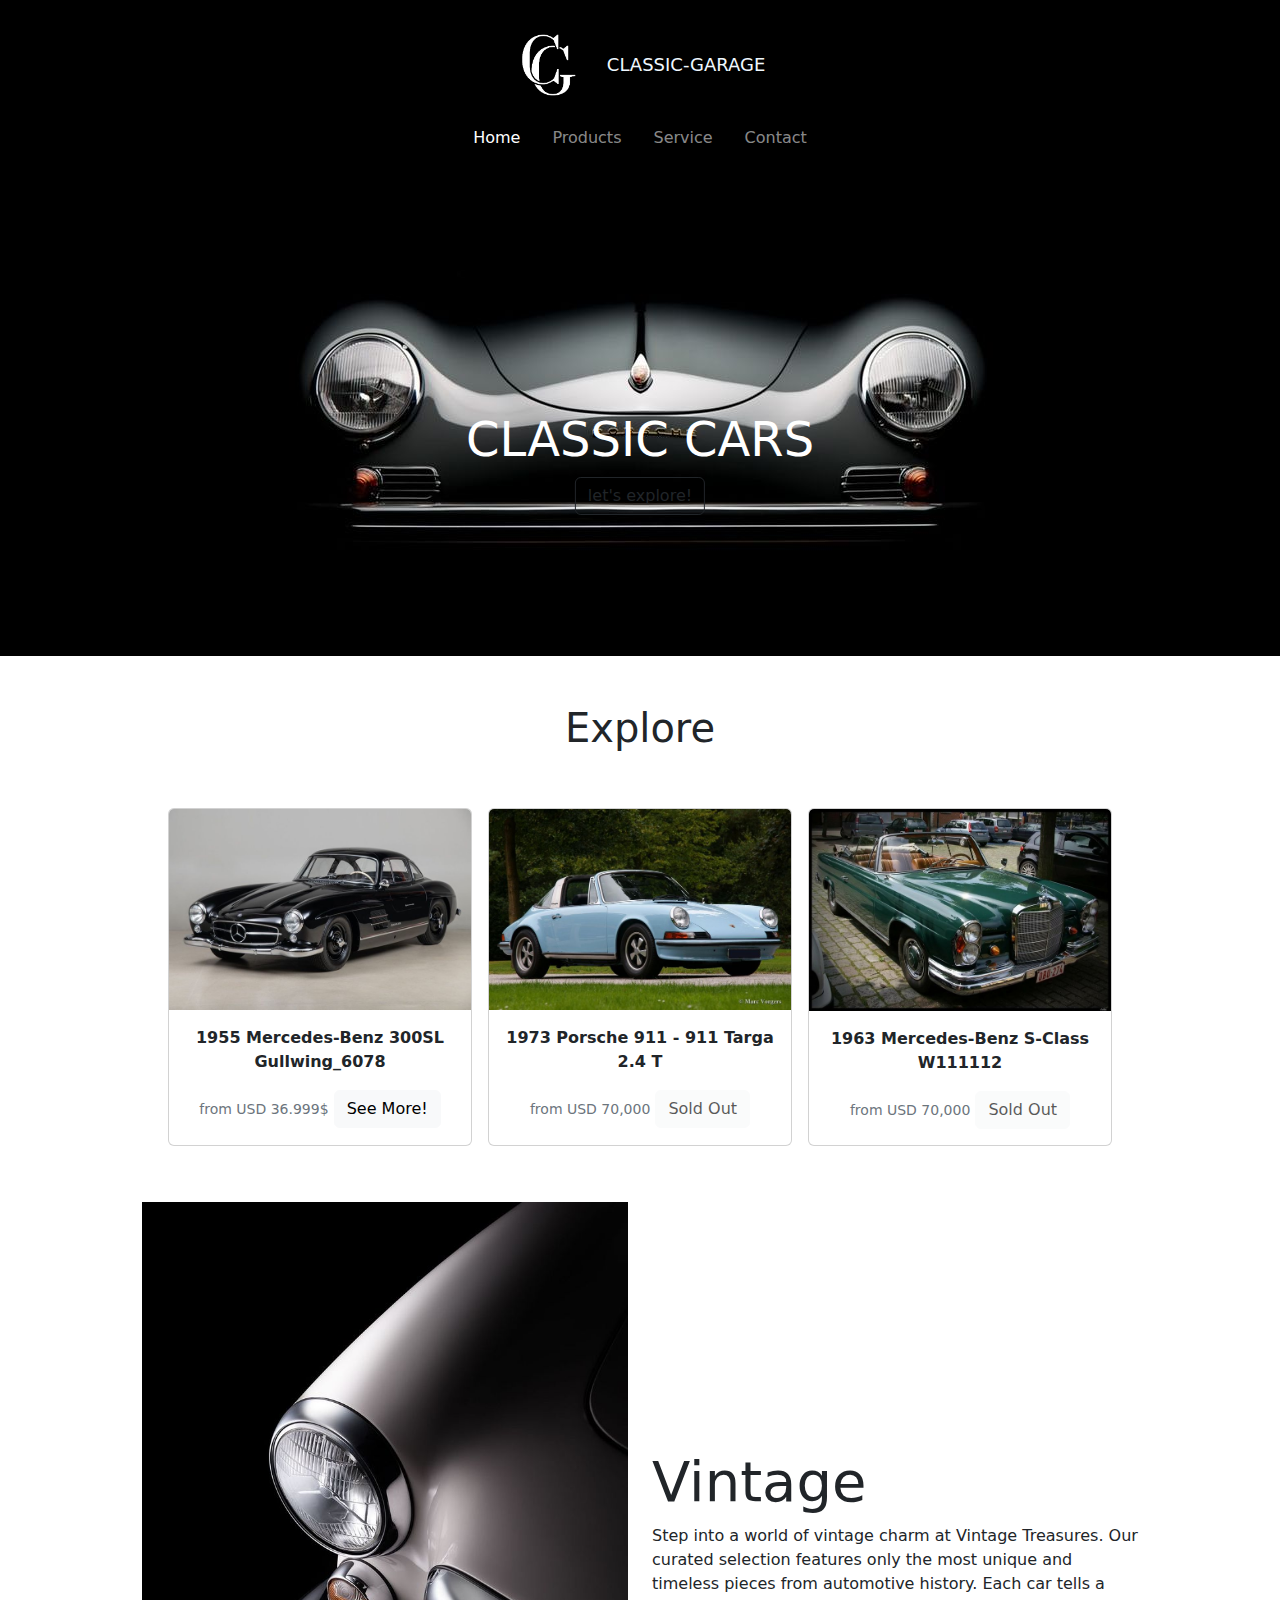
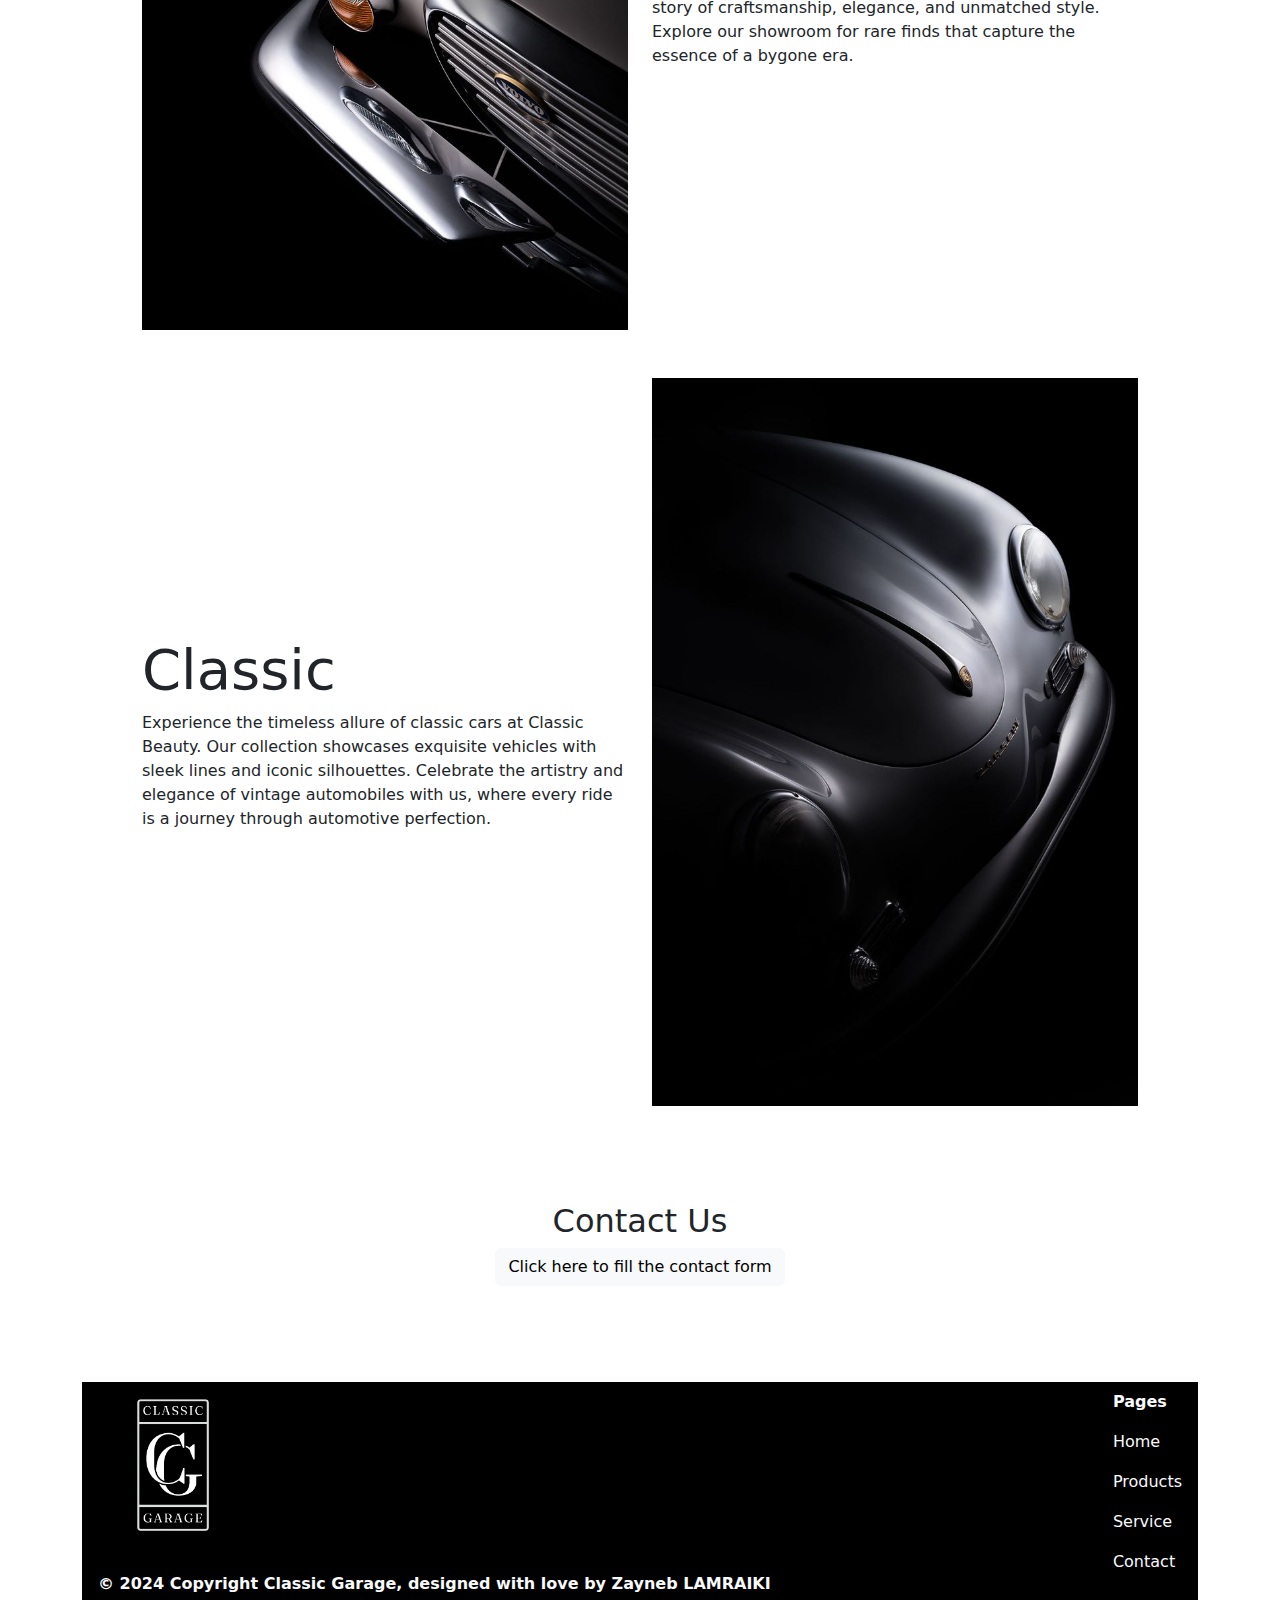
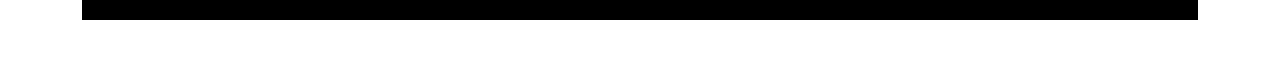
<file: index.html>
<!DOCTYPE html>
<html lang="en">
<head>
<meta charset="UTF-8">
    <meta name="viewport" content="width=device-width, initial-scale=1.0">
    <link href="https://cdn.jsdelivr.net/npm/bootstrap@5.3.3/dist/css/bootstrap.min.css" rel="stylesheet" integrity="sha384-QWTKZyjpPEjISv5WaRU9OFeRpok6YctnYmDr5pNlyT2bRjXh0JMhjY6hW+ALEwIH" crossorigin="anonymous">
    <link rel="stylesheet" href="ana.css">
    <link rel="shortcut icon" href="GarageClassic (2).png" type="image/x-icon">
    <title>Home</title>
</head>
<body >
    
<!--navbar-->
<div>
 <nav class="navbar navbar-expand-lg navbar-dark " style="padding-top: 30px; padding-bottom: 1px; background-color: black;" id="navbar">
    <div class="container">
        <!-- Logo & Name -->
        <div class="row justify-content-center align-items-center" style="margin-left: auto; margin-right: auto; width: 50%;">
            <div class="col-lg-12 text-center mb-3 mb-lg-0">
                <a class="navbar-brand" href="index.html">
                    <img src="GarageClassic (2).png" height="70" width="auto" alt="Classic Garage Logo">
                </a>
                <span class="ms-1" style="color: aliceblue; font-size :large;">CLASSIC-GARAGE</span>
            </div>
        </div>
    </div>
 </nav>

 <nav class="navbar navbar-expand-lg navbar-dark " style="padding-top: 1px; background-color: black" id="navbar" >
    <div class="container">
         <!--links-->
        <div class="d-block w-100" >
                <ul class="navbar-nav d-flex justify-content-center align-items-center pt-3 " style="margin-left: auto; margin-right: auto; width: 50%;">
                    <li class="nav-item mx-2">
                        <a class="nav-link active " href="index.html">Home</a>
                    </li>
                    <li class="nav-item mx-2">
                        <a class="nav-link " href="products.html">Products</a>
                    </li>
                    <li class="nav-item mx-2">
                        <a class="nav-link" href="service.html">Service</a>
                    </li>
                    <li class="nav-item mx-2">
                        <a class="nav-link " href="contact.html">Contact</a>
                    </li>
                </ul>
        </div> 
    </div>
 </nav>

</div>



<!--header-->
<header class="position-relative text-center text-white mb-5" style="background-color: black;">
        <img src="N1.png" class="w-80" alt="no pic">
        <div class="position-absolute top-50 start-50 translate-middle-x w-60 px-3">
            <h1 class="display-5">CLASSIC CARS</h1>
            <a href="products.html" class="btn btn-outline-dark">let's explore!</a>
        </div>
    </header>
<div class="container position-relative text-center">
   

<!--cards-->
<div class="contaner-cards">
 <h2 class="display-6 text-center my-5">Explore</h2>
    <div class="d-flex justify-content-center flex-wrap" id="explore">

        <div class="card m-2" style="width: 19rem;"> <!-- SINGLE CRD -->
            <a href="products.html">
                <img class="card-img-top" src="1955 Mercedes-Benz 300SL Gullwing_6078.png" alt="no pic">
            </a>
            <div class="card-body">
                <p class="card-text fw-bold">1955 Mercedes-Benz 300SL Gullwing_6078</p>
                <small class="text-secondary">from USD 36.999$</small>
                <a href="products.html" class="btn btn-light">See More!</a>
            </div>
        </div>

        <div class="card m-2" style="width: 19rem;"> <!-- SINGLE CRD -->
        <a href="products.html">
            <img class="card-img-top" src="1973 Porsche 911 - 911 Targa 2.4 T.png" alt="1973 Porsche 911 - 911 Targa 2.4 T">
        </a>
        <div class="card-body">
            <p class="card-text fw-bold">1973 Porsche 911 - 911 Targa 2.4 T</p>
            <small class="text-secondary">from USD 70,000</small>
                <a href="&" class="btn btn-light disabled ">Sold Out</a>
            </div>
        </div>

        <div class="card m-2" style="width: 19rem;"> <!-- SINGLE CRD -->
        <a href="products.html">
            <img class="card-img-top" src="1963 Mercedes-Benz S-Class W111112.png" alt="1963 Mercedes-Benz S-Class W111112">
        </a>
        <div class="card-body">
            <p class="card-text fw-bold">1963 Mercedes-Benz S-Class W111112</p>
            <small class="text-secondary">from USD 70,000</small>
                <a href="&" class="btn btn-light disabled ">Sold Out</a>
            </div>
        </div>

    </div>
</div>

<!--text img-->
<div class="container-text-img">
    <div class="row text-start align-items-center my-5  mx-5">
        <div class="col-12 col-md-6">
            <img src="index1.png" class="d-block img-fluid mx-auto" style="width: 490px;" alt="Vintage">
        </div>
        <div class="col-12 col-md-6">
            <h2 class="display-4" style="font: 30px;">Vintage</h2>
            <p>Step into a world of vintage charm at Vintage Treasures. Our curated selection features only the most unique and timeless pieces from automotive history. Each car tells a story of craftsmanship, elegance, and unmatched style. Explore our showroom for rare finds that capture the essence of a bygone era.</p>
        </div>
    </div>

    <div class="row text-start align-items-center my-5 mx-5">
        <div class="col-12 col-md-6">
            <h2 class="display-4" style="font:30px;">Classic</h2>
            <p>Experience the timeless allure of classic cars at Classic Beauty. Our collection showcases exquisite vehicles with sleek lines and iconic silhouettes. Celebrate the artistry and elegance of vintage automobiles with us, where every ride is a journey through automotive perfection.</p>
        </div>
        <div class="col-12 col-md-6">
            <img src="index2.png" class="d-block img-fluid mx-auto" style="width: 490px;" alt="Classic">
        </div>
    </div>
</div>


<!--contact button-->
<section class="my-5 text-center py-5" id="contactButton" style="margin-left: auto; margin-right: auto; width: 50%;">
    <h2>Contact Us</h2>
    <a href="contact.html" class="btn btn-light">Click here to fill the contact form</a>
</section>






<!--footer-->
<footer class="footer" style="background-color: black; margin: 0 ;padding : 0">
    <div class="d-flex justify-content-between my-5 text-start flex-wrap">
        <ul class="nav flex-column">
            <li class="nav-item">
                <a href="index.html" class="nav-link text-muted">
                    <img src="GarageClassic.png" height="150" alt="Classic Garage Logo">
                </a>
            </li>
            <li class="fw-bold nav-item">
                <p class="nav-link text-light mt-3">
                © 2024 Copyright Classic Garage, designed with love by Zayneb LAMRAIKI 
                
                </p>
            </li>
        </ul>
        <ul class="nav flex-column">
            <li class="fw-bold nav-item">
               <a href="#" class="nav-link text-light">Pages</a>
            </li>
            <li class="nav-item">
               <a href="index.html" class="nav-link text-light">Home</a>
            </li>
            <li class="nav-item">
               <a href="products.html" class="nav-link text-light">Products</a>
            </li>
            <li class="nav-item">
               <a href="service.html" class="nav-link text-light">Service</a>
            </li>
            <li class="nav-item">
               <a href="contact.html" class="nav-link text-light">Contact</a>
            </li>
        </ul>
    </div>
</footer>

<script src="https://cdn.jsdelivr.net/npm/@popperjs/core@2.9.3/dist/umd/popper.min.js"></script>
<script src="https://stackpath.bootstrapcdn.com/bootstrap/5.3.3/js/bootstrap.min.js" integrity="sha384-vlvcdd2V5Ctza7uFKFj3BjEE7t9wiSfSH7xCjL0eGZthtVm3REwM0dmW0d2umclP" crossorigin="anonymous"></script>



<?html
?>

</body>
</html>
</file>
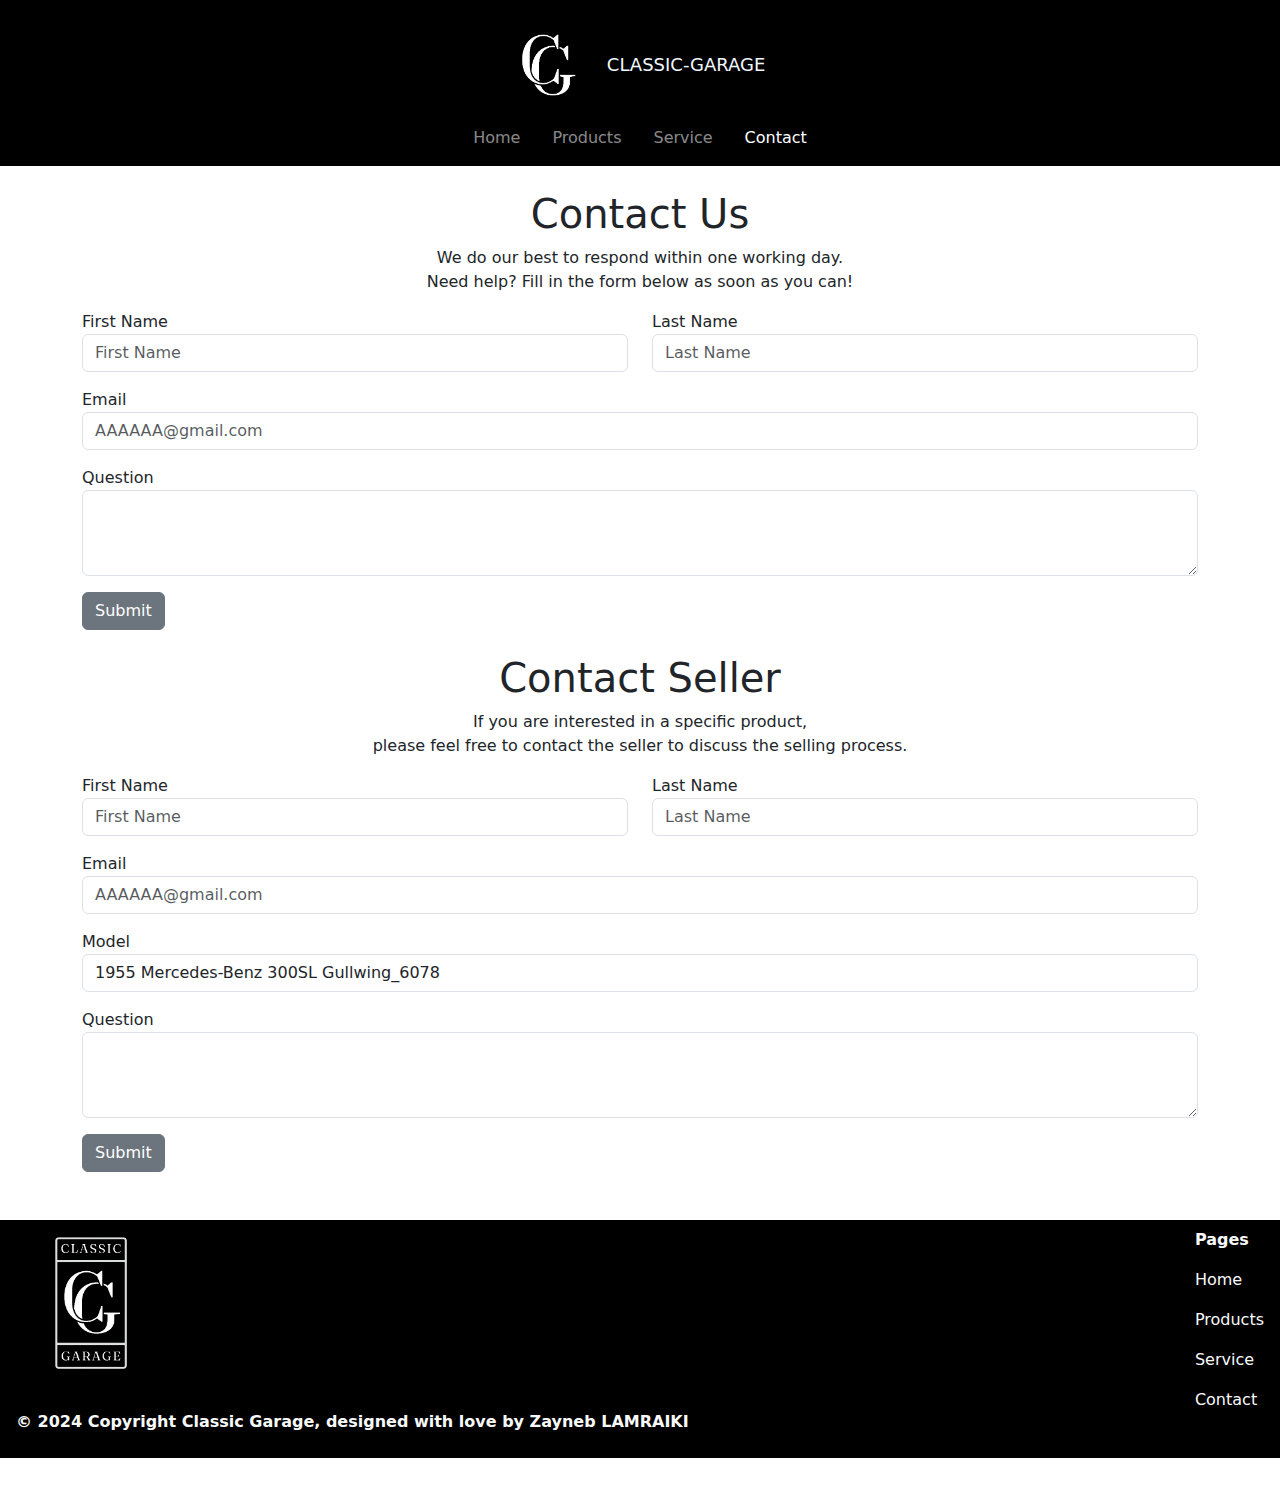
<file: contact.html>
<!DOCTYPE html>
<html lang="en">
<head>
    <meta charset="UTF-8">
    <meta name="viewport" content="width=device-width, initial-scale=1.0">
    <link href="https://cdn.jsdelivr.net/npm/bootstrap@5.3.3/dist/css/bootstrap.min.css" rel="stylesheet" integrity="sha384-QWTKZyjpPEjISv5WaRU9OFeRpok6YctnYmDr5pNlyT2bRjXh0JMhjY6hW+ALEwIH" crossorigin="anonymous">
    <link rel="stylesheet" href="ana.css">
    <title>About us</title>
</head>
<body>

<!--navbar-->
<div>
 <nav class="navbar navbar-expand-lg navbar-dark " style="padding-top: 30px; padding-bottom: 1px; background-color: black;" id="navbar">
    <div class="container">
        <!-- Logo & Name -->
        <div class="row justify-content-center align-items-center" style="margin-left: auto; margin-right: auto; width: 50%;">
            <div class="col-lg-12 text-center mb-3 mb-lg-0">
                <a class="navbar-brand" href="index.html">
                    <img src="GarageClassic (2).png" height="70" width="auto" alt="Classic Garage Logo">
                </a>
                <span class="ms-1" style="color: aliceblue; font-size :large;">CLASSIC-GARAGE</span>
            </div>
        </div>
    </div>
 </nav>

 <nav class="navbar navbar-expand-lg navbar-dark " style="padding-top: 1px; background-color: black" id="navbar" >
    <div class="container">
         <!--links-->
        <div class="d-block w-100" >
                <ul class="navbar-nav d-flex justify-content-center align-items-center pt-3 " style="margin-left: auto; margin-right: auto; width: 50%;">
                    <li class="nav-item mx-2">
                        <a class="nav-link " href="index.html">Home</a>
                    </li>
                    <li class="nav-item mx-2">
                        <a class="nav-link" href="products.html">Products</a>
                    </li>
                    <li class="nav-item mx-2">
                        <a class="nav-link" href="service.html">Service</a>
                    </li>
                    <li class="nav-item mx-2">
                        <a class="nav-link active" href="contact.html">Contact</a>
                    </li>
                </ul>
        </div> 
    </div>
 </nav>

</div>

<!-- First Form -->
<div class="container position-relative text-center mt-4">
    <h1>Contact Us</h1>
    <p>We do our best to respond within one working day.<br> Need help? Fill in the form below as soon as you can!</p>
</div>

<!-- Contact Us Form -->
<div class="container">
    <form id="contactUsForm">
        <div class="form-group">
            <div class="row">
                <div class="col">
                    <label for="contactFirstName">First Name</label>
                    <input type="text" class="form-control" placeholder="First Name" id="contactFirstName" name="contactFirstName" required>
                </div> 
                <div class="col">
                    <label for="contactLastName">Last Name</label>
                    <input type="text" class="form-control" placeholder="Last Name" id="contactLastName" name="contactLastName" required>
                </div>
            </div>
            <div class="form-group mt-3">
                <label for="contactEmail">Email</label>
                <input type="email" class="form-control" placeholder="AAAAAA@gmail.com" id="contactEmail" name="contactEmail" required>
            </div>
            <div class="form-group mt-3">
                <label for="contactMessage">Question</label>
                <textarea class="form-control" id="contactMessage" name="contactMessage" rows="3"></textarea>
            </div>
            <div class="form-group mt-3">
                <input class="btn btn-secondary" type="submit" value="Submit">
            </div>
        </div>
    </form>
    <div id="contactResponseMessage" class="mt-4 text-center"></div>
</div>

<!-- Second Form -->
<div class="container position-relative text-center mt-4">
    <h1>Contact Seller</h1>
    <p>If you are interested in a specific product,<br> please feel free to contact the seller to discuss the selling process.<br></p>
</div>

<!-- Contact Seller Form -->
<div class="container">
    <form id="contactSellerForm">
        <div class="form-group">
            <div class="row">
                <div class="col">
                    <label for="sellerFirstName">First Name</label>
                    <input type="text" class="form-control" placeholder="First Name" id="sellerFirstName" name="sellerFirstName" required>
                </div>
                <div class="col">
                    <label for="sellerLastName">Last Name</label>
                    <input type="text" class="form-control" placeholder="Last Name" id="sellerLastName" name="sellerLastName" required>
                </div>
            </div>
            <div class="form-group mt-3">
                <label for="sellerEmail">Email</label>
                <input type="email" class="form-control" placeholder="AAAAAA@gmail.com" id="sellerEmail" name="sellerEmail" required>
            </div>
            <div class="form-group mt-3">
                <label for="sellerModel">Model</label>
                <select class="form-control" id="sellerModel" name="sellerModel">
                    <option selected>1955 Mercedes-Benz 300SL Gullwing_6078</option>
                    <option>1988 Rolls-Royce Corniche II - II</option>
                    <option>1996 Rover Mini - Cooper 1.3 MPI</option>
                    <option>2009 Land Rover Defender - LAND ROVER DEFENDER 110 SW EDITION</option>
                    <option>1966 Porsche 911 - R</option>
                    <option>1955 Ford Thunderbird - Convertible</option>
                    <option>1980 VW Kombi - Karmann Safari</option>
                    <option>1973 Porsche 911 - 911 Targa 2.4 T</option>
                    <option>1972 Alfa Romeo Tipo 33 - 4th Place OA at Le Mans 1972</option>
                    <option>1952 Jaguar C-Type</option>
                    <option>1963 Mercedes-Benz S-Class W111112</option>
                    <option>1964 Shelby 289 Cobra</option>
                    <option>1964 Jaguar E-Type SI</option>
                    <option>1975 Chevrolet Caprice Classic Convertible</option>
                </select>
            </div>
            <div class="form-group mt-3">
                <label for="sellerMessage">Question</label>
                <textarea class="form-control" id="sellerMessage" name="sellerMessage" rows="3"></textarea>
            </div>
            <div class="form-group mt-3">
                <input class="btn btn-secondary" type="submit" value="Submit">
            </div>
        </div>
    </form>
    <div id="sellerResponseMessage" class="mt-4 text-center"></div>
</div>





<!--footer-->
<footer class="footer" style="background-color: black; margin: 0 ;padding : 0">
    <div class="d-flex justify-content-between my-5 text-start flex-wrap">
        <ul class="nav flex-column">
            <li class="nav-item">
                <a href="index.html" class="nav-link text-muted">
                    <img src="GarageClassic.png" height="150" alt="Classic Garage Logo">
                </a>
            </li>
            <li class="fw-bold nav-item">
                <p class="nav-link text-light mt-3">
                © 2024 Copyright Classic Garage, designed with love by Zayneb LAMRAIKI 
                </p>
            </li>
        </ul>
        <ul class="nav flex-column">
            <li class="fw-bold nav-item">
               <a href="#" class="nav-link text-light">Pages</a>
            </li>
            <li class="nav-item">
               <a href="index.html" class="nav-link text-light">Home</a>
            </li>
            <li class="nav-item">
               <a href="products.html" class="nav-link text-light">Products</a>
            </li>
            <li class="nav-item">
               <a href="service.html" class="nav-link text-light">Service</a>
            </li>
            <li class="nav-item">
               <a href="contact.html" class="nav-link text-light">Contact</a>
            </li>
        </ul>
    </div>
</footer>

<script src="scripts.js"></script>
<script src="https://cdn.jsdelivr.net/npm/@popperjs/core@2.9.3/dist/umd/popper.min.js"></script>
<script src="https://stackpath.bootstrapcdn.com/bootstrap/5.3.3/js/bootstrap.min.js" integrity="sha384-vlvcdd2V5Ctza7uFKFj3BjEE7t9wiSfSH7xCjL0eGZthtVm3REwM0dmW0d2umclP" crossorigin="anonymous"></script>

</body>
</html>
</file>
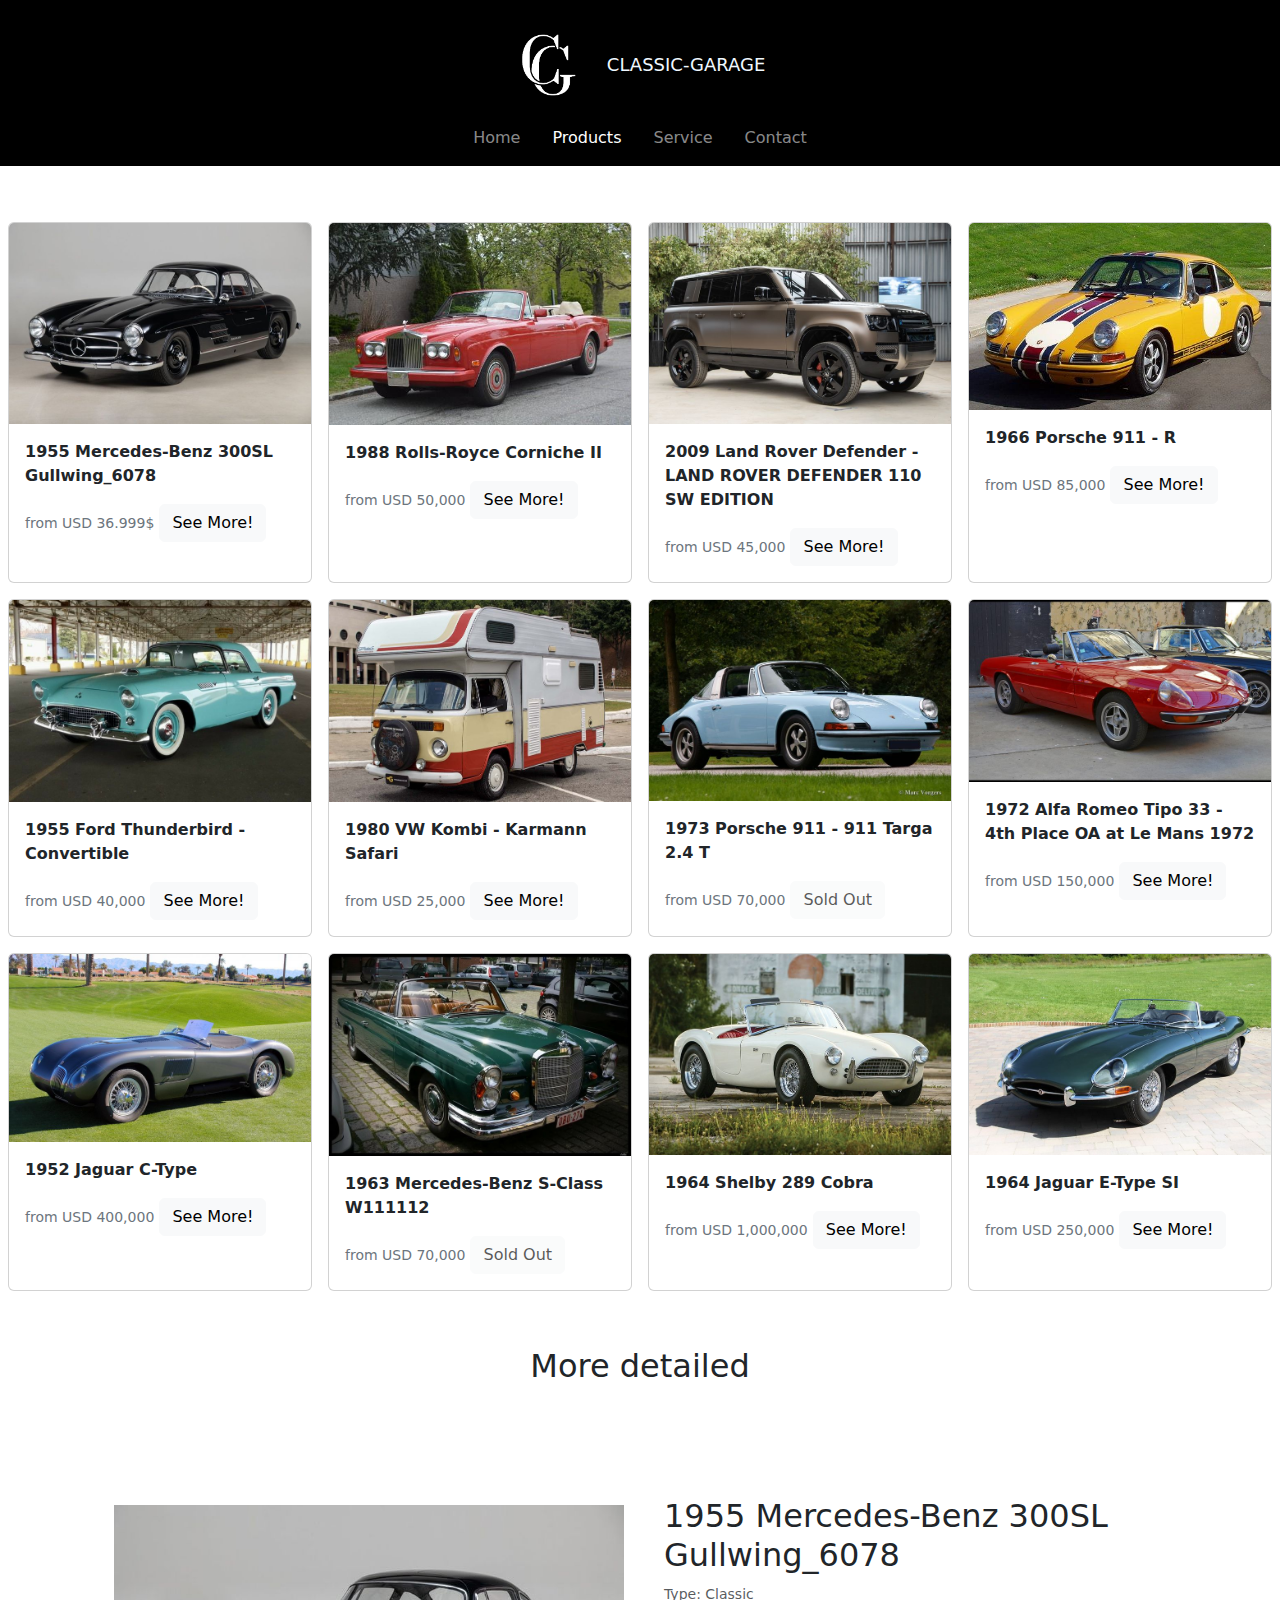
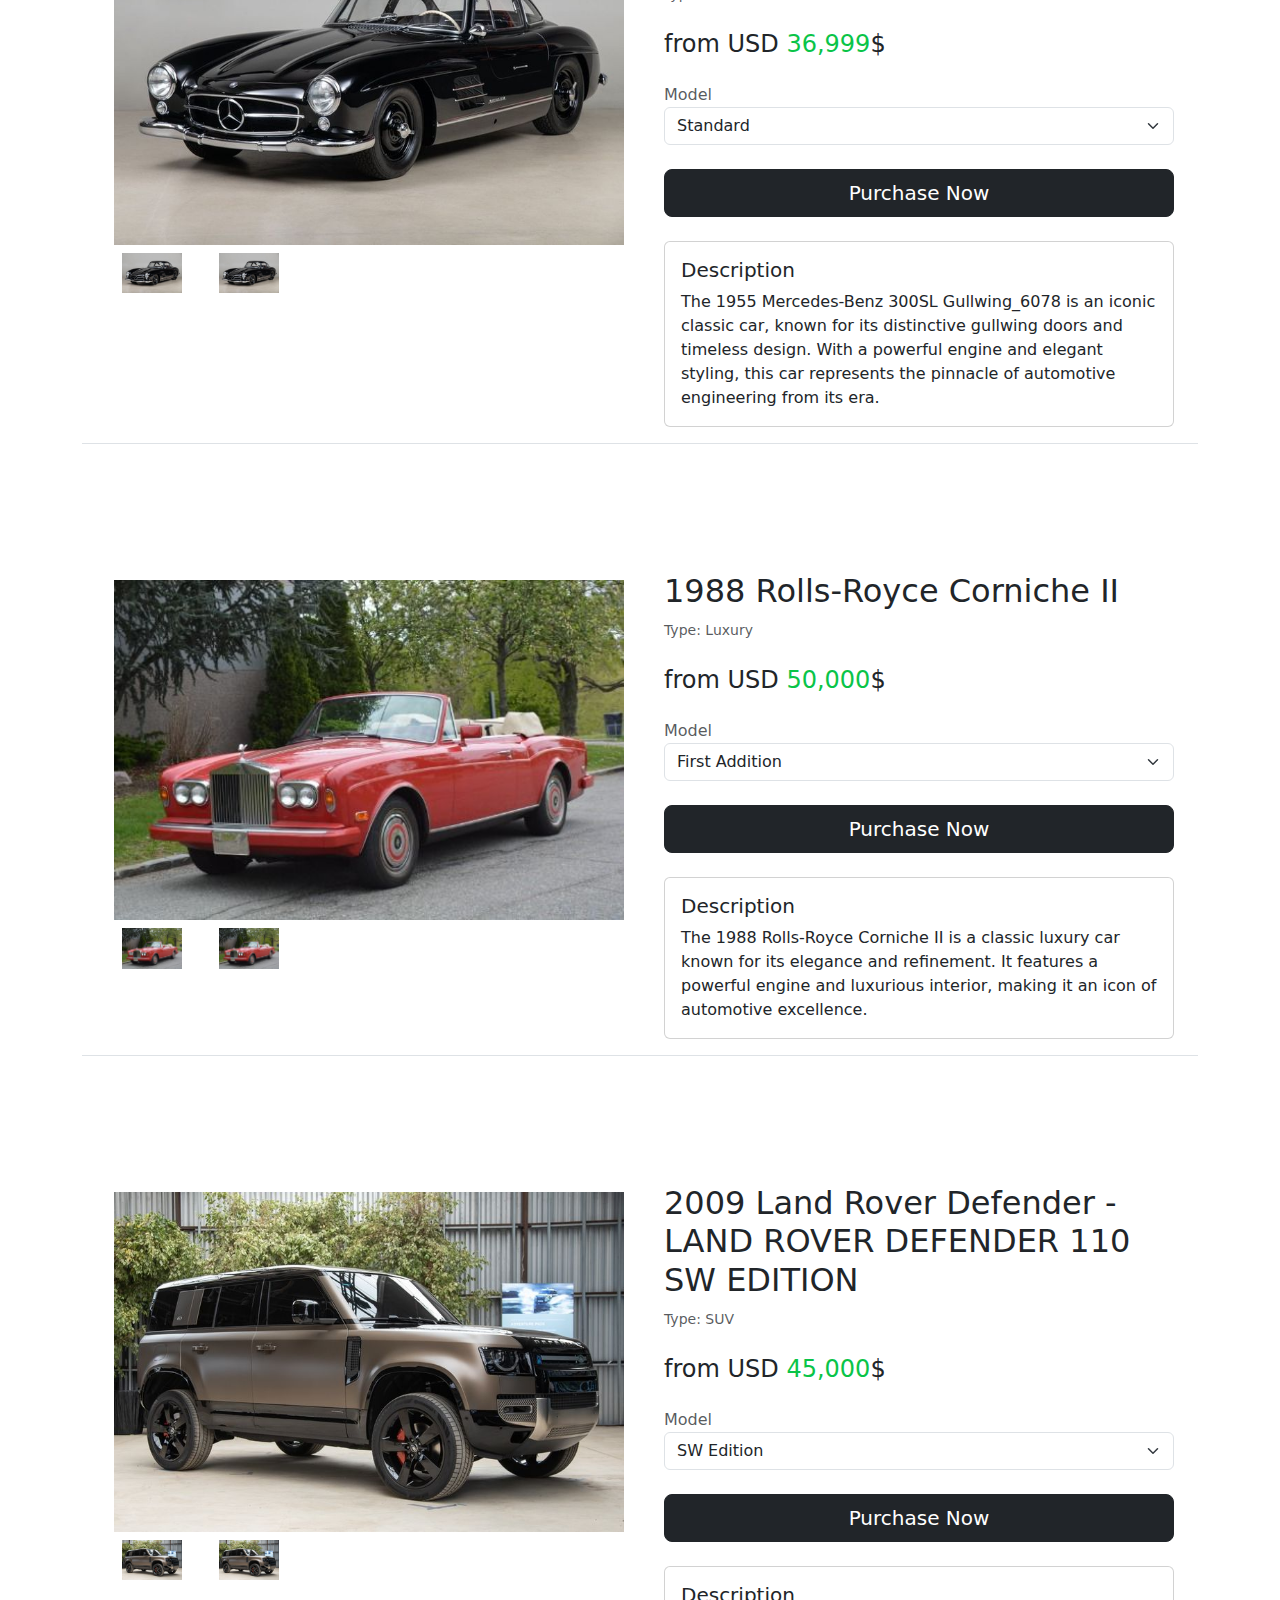
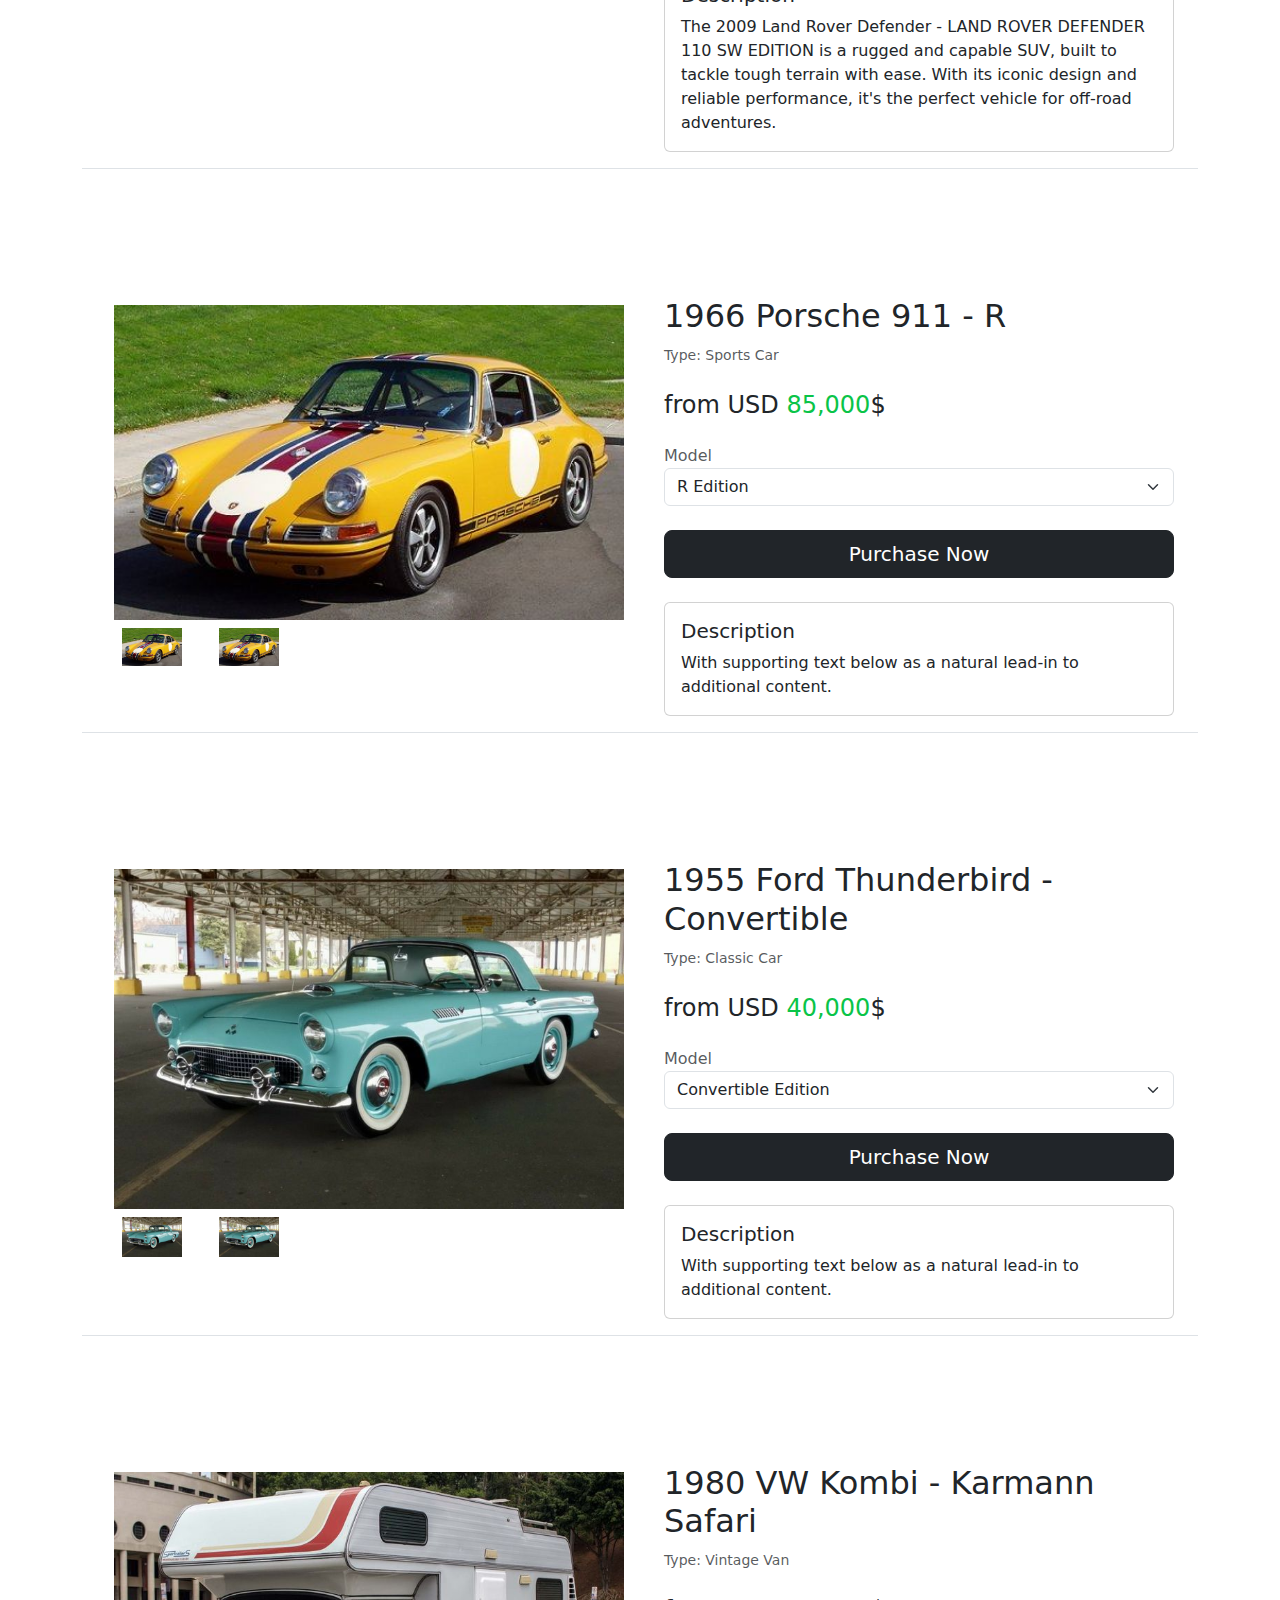
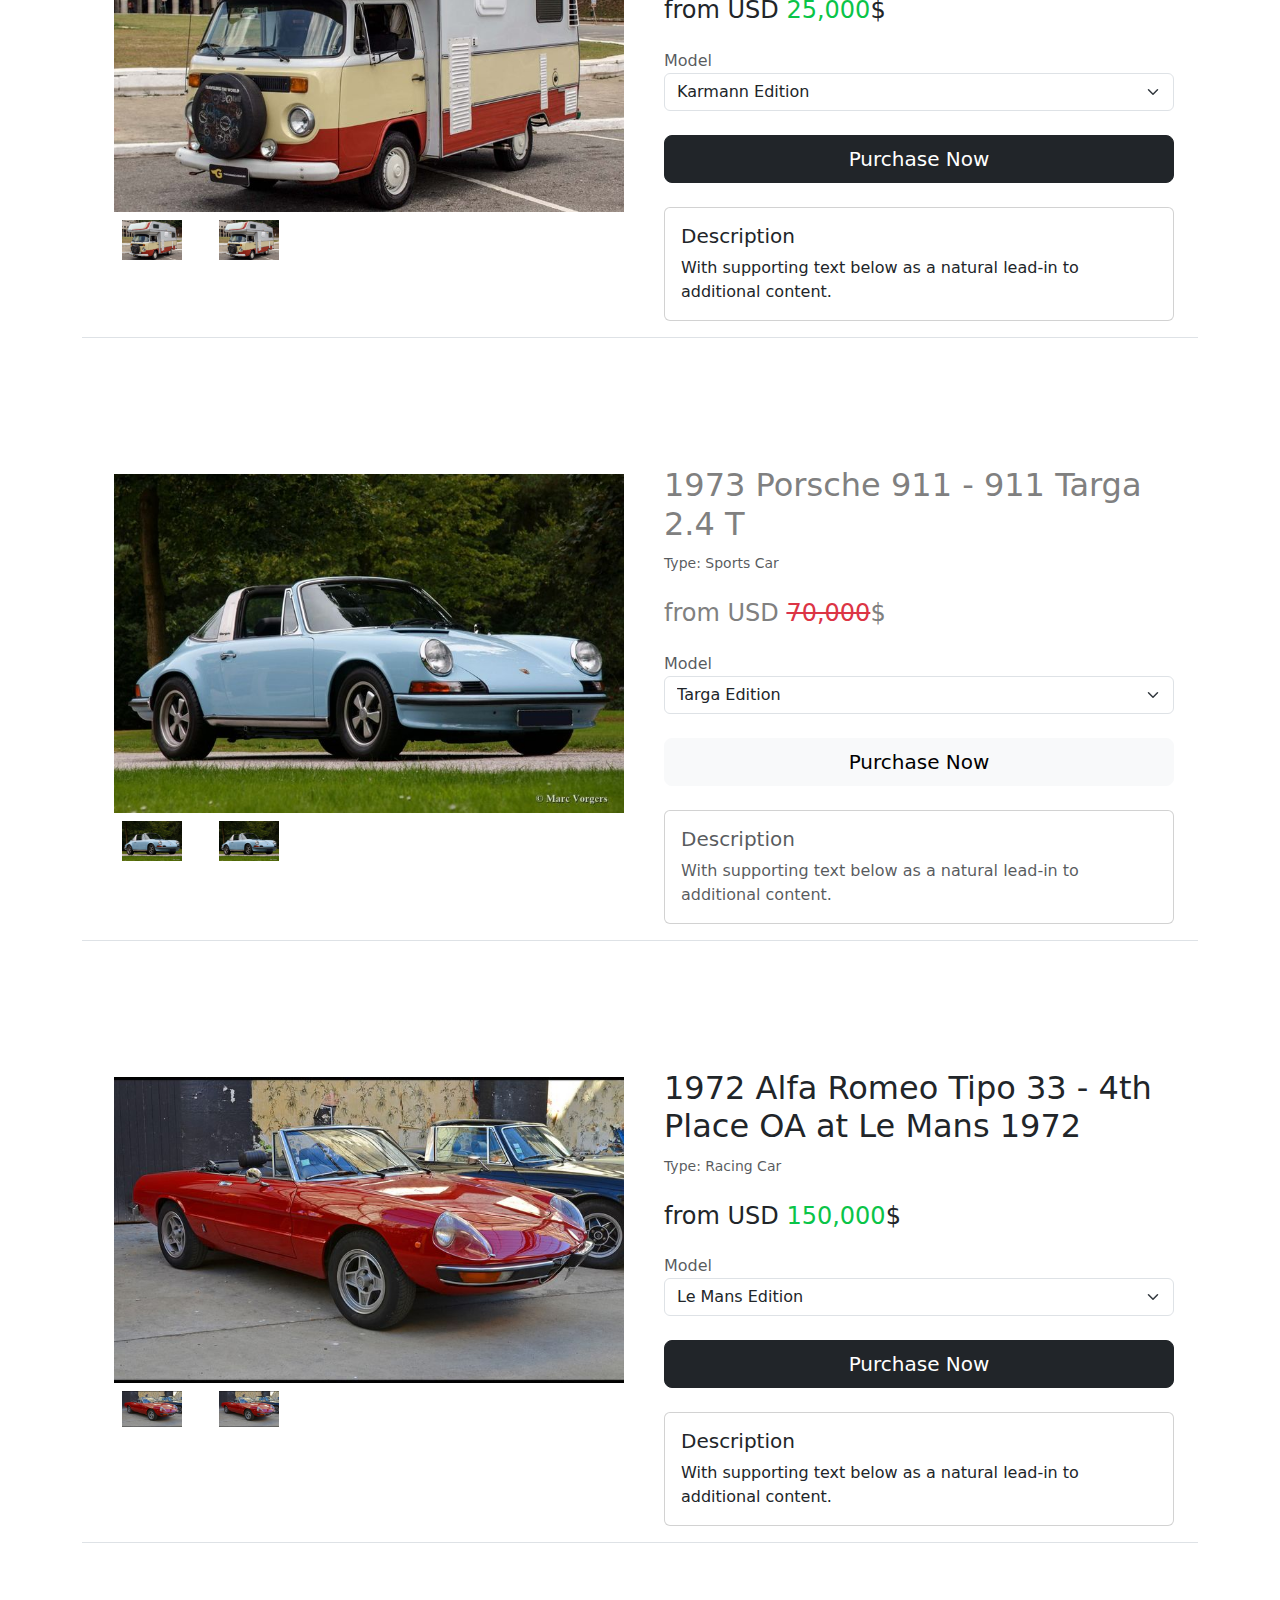
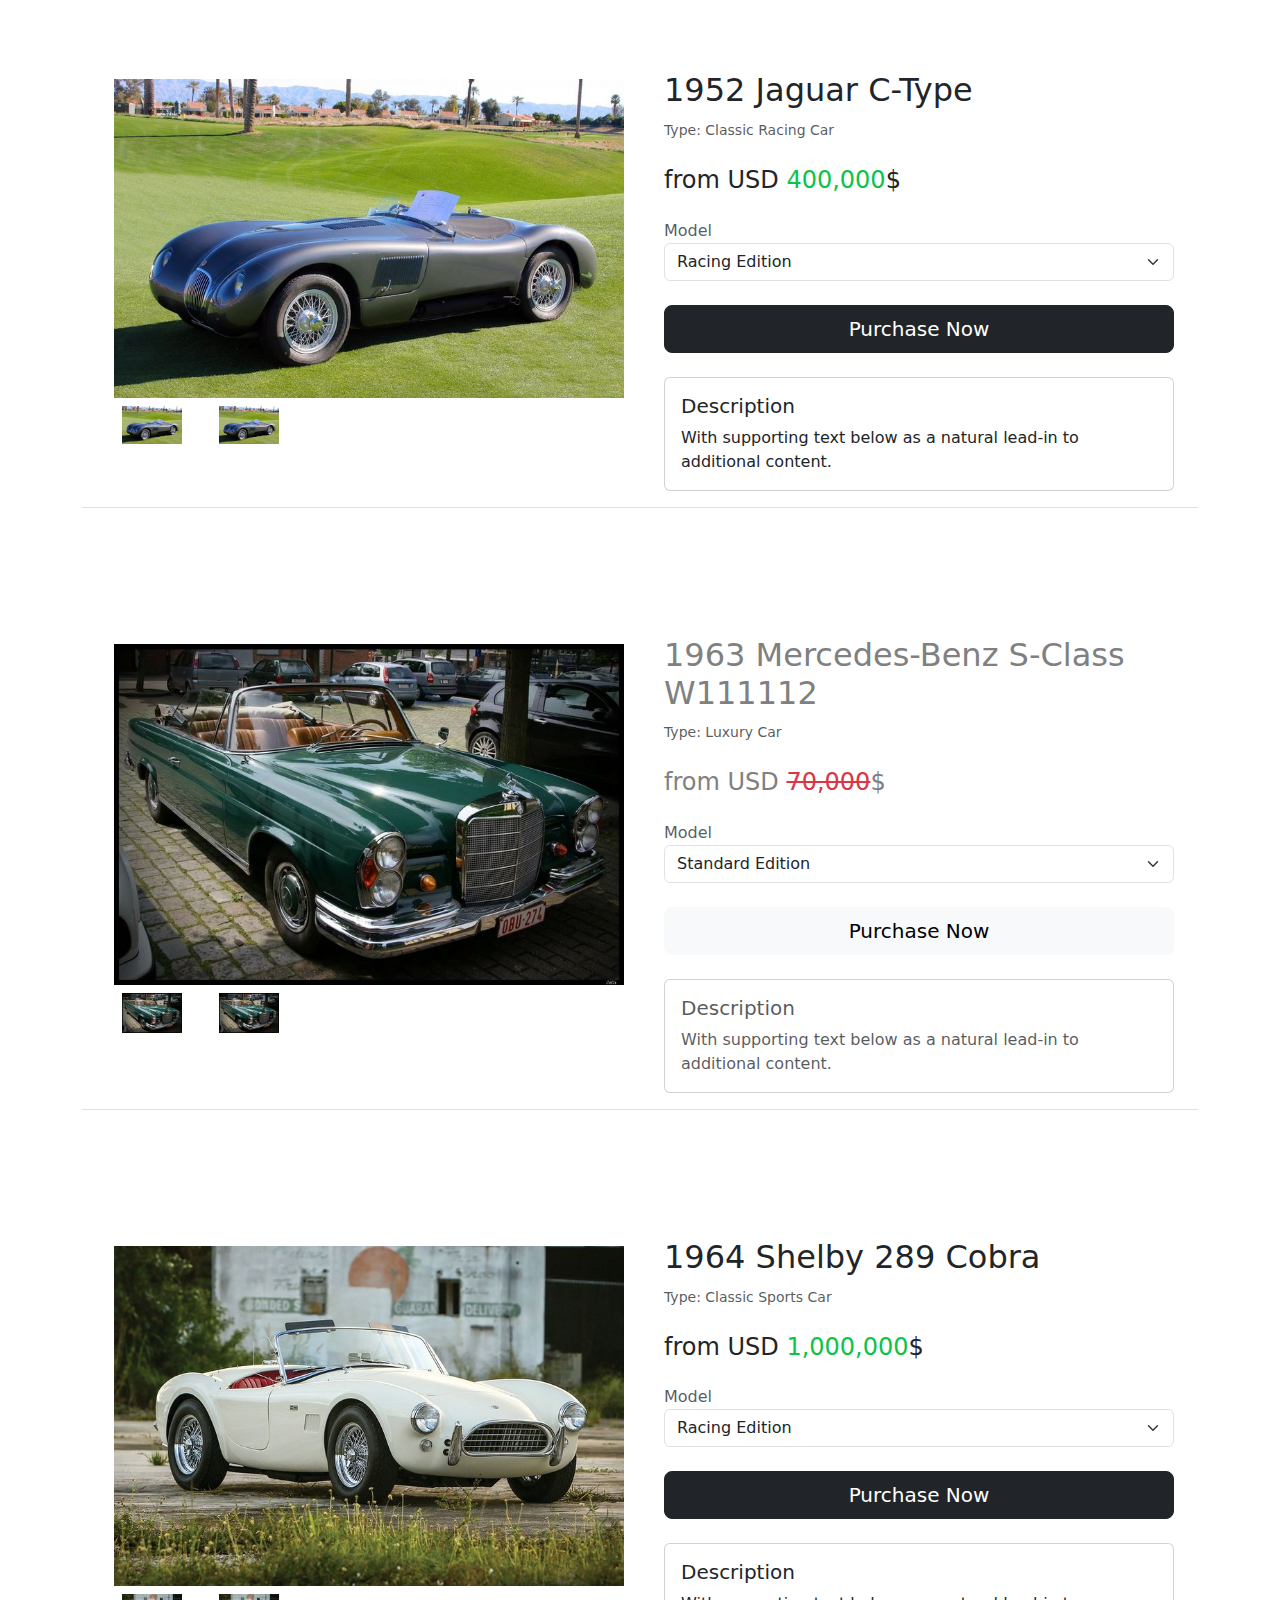
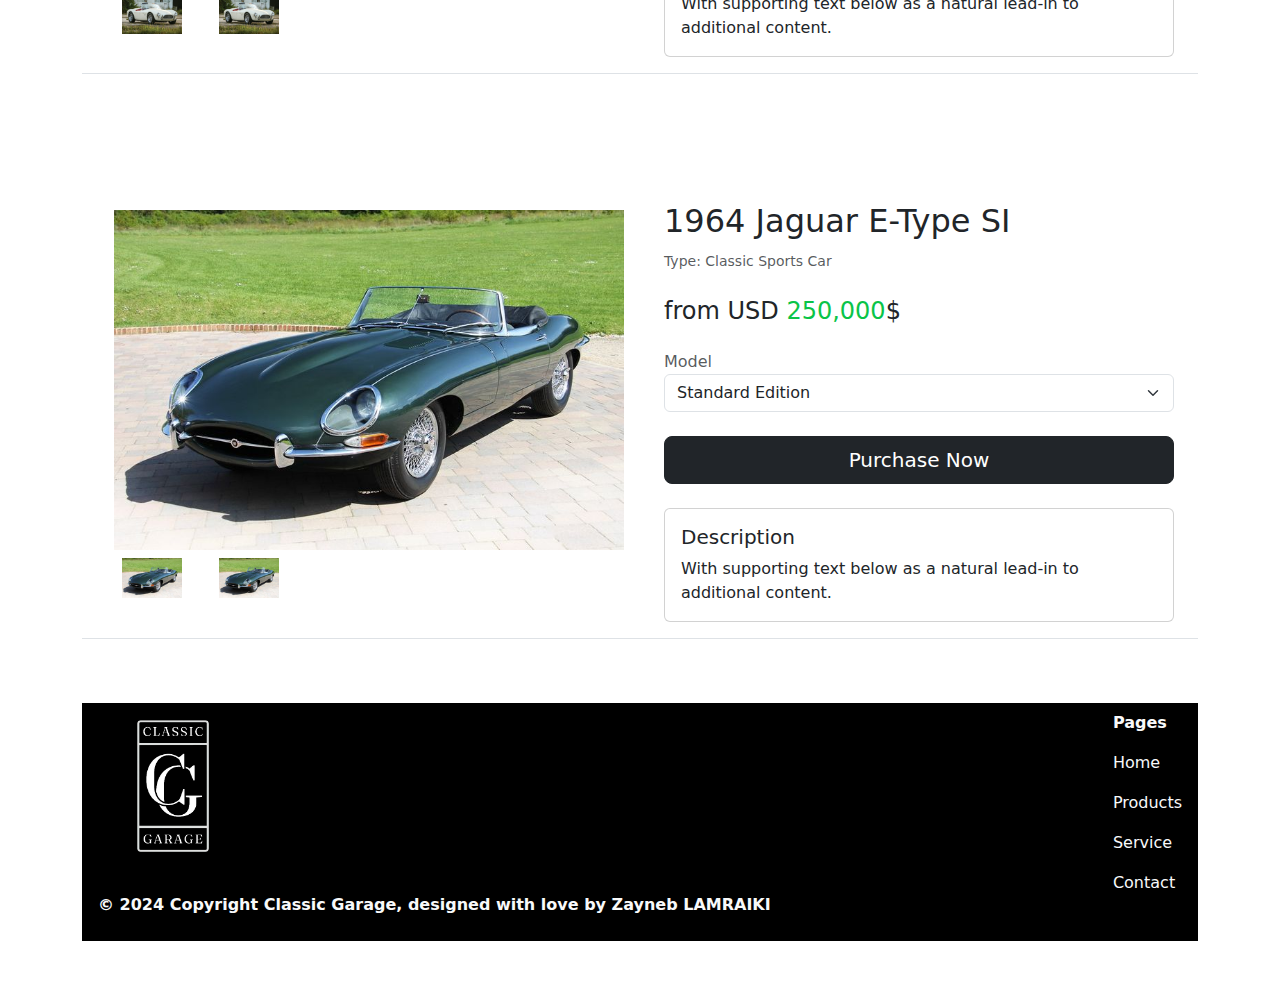
<file: products.html>
<!DOCTYPE html>
<html lang="en">
<head>
    <meta charset="UTF-8">
    <meta name="viewport" content="width=device-width, initial-scale=1.0">
    <link href="https://cdn.jsdelivr.net/npm/bootstrap@5.3.3/dist/css/bootstrap.min.css" rel="stylesheet" integrity="sha384-QWTKZyjpPEjISv5WaRU9OFeRpok6YctnYmDr5pNlyT2bRjXh0JMhjY6hW+ALEwIH" crossorigin="anonymous">
    <link rel="stylesheet" href="ana.css">
    <title>Products</title>
</head>
<body>
    
<!--navbar-->
<div>
 <nav class="navbar navbar-expand-lg navbar-dark " style="padding-top: 30px; padding-bottom: 1px; background-color: black;" id="navbar">
    <div class="container">
        <!-- Logo & Name -->
        <div class="row justify-content-center align-items-center" style="margin-left: auto; margin-right: auto; width: 50%;">
            <div class="col-lg-12 text-center mb-3 mb-lg-0">
                <a class="navbar-brand" href="index.html">
                    <img src="GarageClassic (2).png" height="70" width="auto" alt="Classic Garage Logo">
                </a>
                <span class="ms-1" style="color: aliceblue; font-size :large;">CLASSIC-GARAGE</span>
            </div>
        </div>
    </div>
 </nav>

 <nav class="navbar navbar-expand-lg navbar-dark " style="padding-top: 1px; background-color: black" id="navbar" >
    <div class="container">
         <!--links-->
        <div class="d-block w-100" >
                <ul class="navbar-nav d-flex justify-content-center align-items-center pt-3 " style="margin-left: auto; margin-right: auto; width: 50%;">
                    <li class="nav-item mx-2">
                        <a class="nav-link " href="index.html">Home</a>
                    </li>
                    <li class="nav-item mx-2">
                        <a class="nav-link active" href="products.html">Products</a>
                    </li>
                    <li class="nav-item mx-2">
                        <a class="nav-link" href="service.html">Service</a>
                    </li>
                    <li class="nav-item mx-2">
                        <a class="nav-link " href="contact.html">Contact</a>
                    </li>
                </ul>
        </div> 
    </div>
 </nav>

</div>

<!--cards-->
<div class="contaner-cards">
 <h2 class="display-6 text-center my-5"></h2>
<div class="d-flex justify-content-center flex-wrap" id="explore">

    <!-- SINGLE CRD -->
    <div class="card m-2" style="width: 19rem;"> 
            <a href="products.html">
                <img class="card-img-top" src="1955 Mercedes-Benz 300SL Gullwing_6078.png" alt="no pic">
            </a>
            <div class="card-body">
                <p class="card-text fw-bold">1955 Mercedes-Benz 300SL Gullwing_6078</p>
                <small class="text-secondary">from USD 36.999$</small>
                <a href="#A" class="btn btn-light">See More!</a>
            </div>
    </div>
    <!-- SINGLE Card -->
    <div class="card m-2" style="width: 19rem;">
        <a href="products.html">
            <img class="card-img-top" src="1988 Rolls Royce Corniche II.png" alt="1988 Rolls-Royce Corniche II">
        </a>
        <div class="card-body">
            <p class="card-text fw-bold">1988 Rolls-Royce Corniche II</p>
            <small class="text-secondary">from USD 50,000</small>
            <a href="#B" class="btn btn-light">See More!</a>
        </div>
    </div>
    <!-- SINGLE Card -->
    <div class="card m-2" style="width: 19rem;">
        <a href="products.html">
            <img class="card-img-top" src="2009 Land Rover Defender - LAND ROVER DEFENDER 110 SW EDITION.png" alt="2009 Land Rover Defender - LAND ROVER DEFENDER 110 SW EDITION">
        </a>
        <div class="card-body">
            <p class="card-text fw-bold">2009 Land Rover Defender - LAND ROVER DEFENDER 110 SW EDITION</p>
            <small class="text-secondary">from USD 45,000</small>
            <a href="#C" class="btn btn-light">See More!</a>
        </div>
    </div>

    <!-- SINGLE Card -->
    <div class="card m-2" style="width: 19rem;">
        <a href="products.html">
            <img class="card-img-top" src="1966 Porsche 911 - R.png" alt="1966 Porsche 911 - R">
        </a>
        <div class="card-body">
            <p class="card-text fw-bold">1966 Porsche 911 - R</p>
            <small class="text-secondary">from USD 85,000</small>
            <a href="#D" class="btn btn-light">See More!</a>
        </div>
    </div>

    <!-- SINGLE Card -->
    <div class="card m-2" style="width: 19rem;">
        <a href="products.html">
            <img class="card-img-top" src="1955 Ford Thunderbird - Convertible.png" alt="1955 Ford Thunderbird - Convertible">
        </a>
        <div class="card-body">
            <p class="card-text fw-bold">1955 Ford Thunderbird - Convertible</p>
            <small class="text-secondary">from USD 40,000</small>
            <a href="#E" class="btn btn-light">See More!</a>
        </div>
    </div>

    <!-- SINGLE Card -->
    <div class="card m-2" style="width: 19rem;">
        <a href="products.html">
            <img class="card-img-top" src="1980 VW Kombi - Karmann Safari.png" alt="1980 VW Kombi - Karmann Safari">
        </a>
        <div class="card-body">
            <p class="card-text fw-bold">1980 VW Kombi - Karmann Safari</p>
            <small class="text-secondary">from USD 25,000</small>
            <a href="#F" class="btn btn-light">See More!</a>
        </div>
    </div>

    <!-- SINGLE Card -->
    <div class="card m-2" style="width: 19rem;">
        <a href="products.html">
            <img class="card-img-top" src="1973 Porsche 911 - 911 Targa 2.4 T.png" alt="1973 Porsche 911 - 911 Targa 2.4 T">
        </a>
        <div class="card-body">
            <p class="card-text fw-bold">1973 Porsche 911 - 911 Targa 2.4 T</p>
            <small class="text-secondary">from USD 70,000</small>
            <a href="&G" class="btn btn-light disabled ">Sold Out</a>
        </div>
    </div>

    <!-- SINGLE Card -->
    <div class="card m-2" style="width: 19rem;">
        <a href="products.html">
            <img class="card-img-top" src="1972 Alfa Romeo Tipo 33 - 4th Place OA at Le Mans 1972.png" alt="1972 Alfa Romeo Tipo 33 - 4th Place OA at Le Mans 1972">
        </a>
        <div class="card-body">
            <p class="card-text fw-bold">1972 Alfa Romeo Tipo 33 - 4th Place OA at Le Mans 1972</p>
            <small class="text-secondary">from USD 150,000</small>
            <a href="#H" class="btn btn-light">See More!</a>
        </div>
    </div>

    <!-- SINGLE Card -->
    <div class="card m-2" style="width: 19rem;">
        <a href="products.html">
            <img class="card-img-top" src="1952 Jaguar C-Type.png" alt="1952 Jaguar C-Type">
        </a>
        <div class="card-body">
            <p class="card-text fw-bold">1952 Jaguar C-Type</p>
            <small class="text-secondary">from USD 400,000</small>
            <a href="#I" class="btn btn-light">See More!</a>
        </div>
    </div>

    <!-- SINGLE Card -->
    <div class="card m-2" style="width: 19rem;">
        <a href="products.html">
            <img class="card-img-top" src="1963 Mercedes-Benz S-Class W111112.png" alt="1963 Mercedes-Benz S-Class W111112">
        </a>
        <div class="card-body">
            <p class="card-text fw-bold">1963 Mercedes-Benz S-Class W111112</p>
            <small class="text-secondary">from USD 70,000</small>
            <a href="&J" class="btn btn-light disabled ">Sold Out</a>
        </div>
    </div>

    <!-- SINGLE Card -->
    <div class="card m-2" style="width: 19rem;">
        <a href="products.html">
            <img class="card-img-top" src="1964 Shelby 289 Cobra.png" alt="1964 Shelby 289 Cobra">
        </a>
        <div class="card-body">
            <p class="card-text fw-bold">1964 Shelby 289 Cobra</p>
            <small class="text-secondary">from USD 1,000,000</small>
            <a href="#K" class="btn btn-light">See More!</a>
        </div>
    </div>

    <!-- SINGLE Card -->
    <div class="card m-2" style="width: 19rem;">
        <a href="products.html">
            <img class="card-img-top" src="1964 Jaguar E-Type SI.png" alt="1964 Jaguar E-Type SI">
        </a>
        <div class="card-body">
            <p class="card-text fw-bold">1964 Jaguar E-Type SI</p>
            <small class="text-secondary">from USD 250,000</small>
            <a href="#L" class="btn btn-light">See More!</a>
        </div>
    </div>
</div>


</div>

<br>
<br>
<h2 class="text-center">More detailed</h2>

<!--product img-->
<div class="container">


   <div class="row py-3 g-5 mx-auto my-5" id="A"><!--single product-->
    <div class="col-12 col-lg-6 border-bottom pb-3">
        <a href="1955 Mercedes-Benz 300SL Gullwing_6078.jpeg" target="_blank">
            <img src="1955 Mercedes-Benz 300SL Gullwing_6078.png" class="m-2 w-100 sliderMainImag" data-bs-toggle="modal" data-bs-target="#imageModal" /> <!--peut changer les photos  pur tele-->
        </a>
        <div>
            <img src="1955 Mercedes-Benz 300SL Gullwing_6078.png" width="60" class="mx-3 my-0 sliderThumb">
            <img src="1955 Mercedes-Benz 300SL Gullwing_6078.png" width="60" class="mx-3 my-0 sliderThumb"> 
        </div>
    </div>
    <div class="col-12 col-lg-6 border-bottom pb-3">
        <h2 id="producName">1955 Mercedes-Benz 300SL Gullwing_6078</h2>
        <small class="text-muted">Type: Classic</small>
        <h4 class="my-4">from USD <span id="price">36,999</span>$</h4>
        <label for="selectModel" class="text-muted">Model</label>
        <select class="form-select" name="selectModel" id="model">
            <option>Standard</option>
            <option>Deluxe</option>
        </select>
        <div class="d-grid my-4">
            <a href="contact.html" class="btn btn-lg btn-dark" type="button" id="purchaseBtn">Purchase Now</a>
        </div>
        <div class="card w-auto">
            <div class="card-body">
                <h5 class="card-title">Description</h5>
                <p class="card-text">The 1955 Mercedes-Benz 300SL Gullwing_6078 is an iconic classic car, known for its distinctive gullwing doors and timeless design. With a powerful engine and elegant styling, this car represents the pinnacle of automotive engineering from its era.</p>
            </div>
        </div>
    </div>
   </div>

   <div class="row py-3 g-5 mx-auto my-5" id="B"><!--single product-->
    <div class="col-12 col-lg-6 border-bottom pb-3">
        <a href="1988 Rolls Royce Corniche II.png" target="_blank">
            <img src="1988 Rolls Royce Corniche II.png" class="m-2 w-100 sliderMainImag" data-bs-toggle="modal" data-bs-target="#imageModal" /> <!--peut changer les photos  pur tele-->
        </a>
        <div>
            <img src="1988 Rolls Royce Corniche II.png" width="60" class="mx-3 my-0 sliderThumb">
            <img src="1988 Rolls Royce Corniche II.png" width="60" class="mx-3 my-0 sliderThumb"> 
        </div>
    </div>
    <div class="col-12 col-lg-6 border-bottom pb-3">
        <h2 id="producName">1988 Rolls-Royce Corniche II</h2>
        <small class="text-muted">Type: Luxury</small>
        <h4 class="my-4"> from USD <span id="price">50,000</span>$</h4>
        <label for="selectModel" class="text-muted">Model</label>
        <select class="form-select" name="selectModel" id="model">
            <option>First Addition</option>
            <option>Black Series</option>
            <option>Luxury Line</option>
            <option>Business Line</option>
        </select>
        <div class="d-grid my-4">
            <a href="contact.html" class="btn btn-lg btn-dark " type="button" id="purchaseBtn">Purchase Now</a>
        </div>
        <div class="card w-auto">
            <div class="card-body">
                <h5 class="card-title">Description</h5>
                <p class="card-text">The 1988 Rolls-Royce Corniche II is a classic luxury car known for its elegance and refinement. It features a powerful engine and luxurious interior, making it an icon of automotive excellence.</p>
            </div>
        </div>
    </div>
</div>


<div class="row py-3 g-5 mx-auto my-5" id="C"><!--single product-->
    <div class="col-12 col-lg-6 border-bottom pb-3">
        <a href="2009 Land Rover Defender - LAND ROVER DEFENDER 110 SW EDITION.png" target="_blank">
            <img src="2009 Land Rover Defender - LAND ROVER DEFENDER 110 SW EDITION.png" class="m-2 w-100 sliderMainImag" data-bs-toggle="modal" data-bs-target="#imageModal" /> <!--peut changer les photos  pur tele-->
        </a>
        <div>
            <img src="2009 Land Rover Defender - LAND ROVER DEFENDER 110 SW EDITION.png" width="60" class="mx-3 my-0 sliderThumb">
            <img src="2009 Land Rover Defender - LAND ROVER DEFENDER 110 SW EDITION.png" width="60" class="mx-3 my-0 sliderThumb"> 
        </div>
    </div>
    <div class="col-12 col-lg-6 border-bottom pb-3">
        <h2 id="producName">2009 Land Rover Defender - LAND ROVER DEFENDER 110 SW EDITION</h2>
        <small class="text-muted">Type: SUV</small>
        <h4 class="my-4"> from USD <span id="price">45,000</span>$</h4>
        <label for="selectModel" class="text-muted">Model</label>
        <select class="form-select" name="selectModel" id="model">
            <option>SW Edition</option>
            <option>Special Edition</option>
        </select>
        <div class="d-grid my-4">
            <a href="contact.html" class="btn btn-lg btn-dark " type="button" id="purchaseBtn">Purchase Now</a>
        </div>
        <div class="card w-auto">
            <div class="card-body">
                <h5 class="card-title">Description</h5>
                <p class="card-text">The 2009 Land Rover Defender - LAND ROVER DEFENDER 110 SW EDITION is a rugged and capable SUV, built to tackle tough terrain with ease. With its iconic design and reliable performance, it's the perfect vehicle for off-road adventures.</p>
            </div>
        </div>
    </div>
</div>


<div class="row py-3 g-5 mx-auto my-5" id="D"><!--single product-->
    <div class="col-12 col-lg-6 border-bottom pb-3">
        <a href="1966 Porsche 911 - R.png" target="_blank">
            <img src="1966 Porsche 911 - R.png" class="m-2 w-100 sliderMainImag" data-bs-toggle="modal" data-bs-target="#imageModal" /> <!--peut changer les photos  pur tele-->
        </a>
        <div>
            <img src="1966 Porsche 911 - R.png" width="60" class="mx-3 my-0 sliderThumb">
            <img src="1966 Porsche 911 - R.png" width="60" class="mx-3 my-0 sliderThumb"> 
        </div>
    </div>
    <div class="col-12 col-lg-6 border-bottom pb-3">
        <h2 id="producName">1966 Porsche 911 - R</h2>
        <small class="text-muted">Type: Sports Car</small>
        <h4 class="my-4"> from USD <span id="price">85,000</span>$</h4>
        <label for="selectModel" class="text-muted">Model</label>
        <select class="form-select" name="selectModel" id="model">
            <option>R Edition</option>
            <option>Special Edition</option>
        </select>
        <div class="d-grid my-4">
            <a href="contact.html" class="btn btn-lg btn-dark " type="button" id="purchaseBtn">Purchase Now</a>
        </div>
        <div class="card w-auto">
            <div class="card-body">
                <h5 class="card-title">Description</h5>
                <p class="card-text">With supporting text below as a natural lead-in to additional content.</p>
            </div>
        </div>
    </div>
</div>


<div class="row py-3 g-5 mx-auto my-5" id="E"><!--single product-->
    <div class="col-12 col-lg-6 border-bottom pb-3">
        <a href="1955 Ford Thunderbird - Convertible.png" target="_blank">
            <img src="1955 Ford Thunderbird - Convertible.png" class="m-2 w-100 sliderMainImag" data-bs-toggle="modal" data-bs-target="#imageModal" /> <!--peut changer les photos  pur tele-->
        </a>
        <div>
            <img src="1955 Ford Thunderbird - Convertible.png" width="60" class="mx-3 my-0 sliderThumb">
            <img src="1955 Ford Thunderbird - Convertible.png" width="60" class="mx-3 my-0 sliderThumb"> 
        </div>
    </div>
    <div class="col-12 col-lg-6 border-bottom pb-3">
        <h2 id="producName">1955 Ford Thunderbird - Convertible</h2>
        <small class="text-muted">Type: Classic Car</small>
        <h4 class="my-4"> from USD <span id="price">40,000</span>$</h4>
        <label for="selectModel" class="text-muted">Model</label>
        <select class="form-select" name="selectModel" id="model">
            <option>Convertible Edition</option>
            <option>Classic Edition</option>
        </select>
        <div class="d-grid my-4">
            <a href="contact.html" class="btn btn-lg btn-dark " type="button" id="purchaseBtn">Purchase Now</a>
        </div>
        <div class="card w-auto">
            <div class="card-body">
                <h5 class="card-title">Description</h5>
                <p class="card-text">With supporting text below as a natural lead-in to additional content.</p>
            </div>
        </div>
    </div>
</div>


<div class="row py-3 g-5 mx-auto my-5" id="F"><!--single product-->
    <div class="col-12 col-lg-6 border-bottom pb-3">
        <a href="1980 VW Kombi - Karmann Safari.png" target="_blank">
            <img src="1980 VW Kombi - Karmann Safari.png" class="m-2 w-100 sliderMainImag" data-bs-toggle="modal" data-bs-target="#imageModal" /> <!--peut changer les photos  pur tele-->
        </a>
        <div>
            <img src="1980 VW Kombi - Karmann Safari.png" width="60" class="mx-3 my-0 sliderThumb">
            <img src="1980 VW Kombi - Karmann Safari.png" width="60" class="mx-3 my-0 sliderThumb"> 
        </div>
    </div>
    <div class="col-12 col-lg-6 border-bottom pb-3">
        <h2 id="producName">1980 VW Kombi - Karmann Safari</h2>
        <small class="text-muted">Type: Vintage Van</small>
        <h4 class="my-4"> from USD <span id="price">25,000</span>$</h4>
        <label for="selectModel" class="text-muted">Model</label>
        <select class="form-select" name="selectModel" id="model">
            <option>Karmann Edition</option>
            <option>Safari Edition</option>
        </select>
        <div class="d-grid my-4">
            <a href="contact.html" class="btn btn-lg btn-dark " type="button" id="purchaseBtn">Purchase Now</a>
        </div>
        <div class="card w-auto">
            <div class="card-body">
                <h5 class="card-title">Description</h5>
                <p class="card-text">With supporting text below as a natural lead-in to additional content.</p>
            </div>
        </div>
    </div>
</div>



<div class="row py-3 g-5 mx-auto my-5" id="G" style="pointer-events : none ; color : grey ; "><!--single product-->
    <div class="col-12 col-lg-6 border-bottom pb-3">
        <a href="1973 Porsche 911 - 911 Targa 2.4 T.png" target="_blank">
            <img src="1973 Porsche 911 - 911 Targa 2.4 T.png" class="m-2 w-100 sliderMainImag" data-bs-toggle="modal" data-bs-target="#imageModal" /> <!--peut changer les photos  pur tele-->
        </a>
        <div>
            <img src="1973 Porsche 911 - 911 Targa 2.4 T.png" width="60" class="mx-3 my-0 sliderThumb">
            <img src="1973 Porsche 911 - 911 Targa 2.4 T.png" width="60" class="mx-3 my-0 sliderThumb"> 
        </div>
    </div>
    <div class="col-12 col-lg-6 border-bottom pb-3">
        <h2 id="producName">1973 Porsche 911 - 911 Targa 2.4 T</h2>
        <small class="text-muted">Type: Sports Car</small>
        <h4 class="my-4"> from USD <span class="text-danger"><del>70,000</del></span>$</h4>
        <label for="selectModel" class="text-muted">Model</label>
        <select class="form-select" name="selectModel" id="model">
            <option>Targa Edition</option>
            <option>911 Edition</option>
        </select>
        <div class="d-grid my-4">
            <a href="contact.html" class="btn btn-lg btn-light " type="button" id="purchaseBtn">Purchase Now</a>
        </div>
        <div class="card w-auto text-muted">
            <div class="card-body">
                <h5 class="card-title">Description</h5>
                <p class="card-text">With supporting text below as a natural lead-in to additional content.</p>
            </div>
        </div>
    </div>
</div>



<div class="row py-3 g-5 mx-auto my-5" id="H"><!--single product-->
    <div class="col-12 col-lg-6 border-bottom pb-3">
        <a href="1972 Alfa Romeo Tipo 33 - 4th Place OA at Le Mans 1972.png" target="_blank">
            <img src="1972 Alfa Romeo Tipo 33 - 4th Place OA at Le Mans 1972.png" class="m-2 w-100 sliderMainImag" data-bs-toggle="modal" data-bs-target="#imageModal" /> <!--peut changer les photos  pur tele-->
        </a>
        <div>
            <img src="1972 Alfa Romeo Tipo 33 - 4th Place OA at Le Mans 1972.png" width="60" class="mx-3 my-0 sliderThumb">
            <img src="1972 Alfa Romeo Tipo 33 - 4th Place OA at Le Mans 1972.png" width="60" class="mx-3 my-0 sliderThumb"> 
        </div>
    </div>
    <div class="col-12 col-lg-6 border-bottom pb-3">
        <h2 id="producName">1972 Alfa Romeo Tipo 33 - 4th Place OA at Le Mans 1972</h2>
        <small class="text-muted">Type: Racing Car</small>
        <h4 class="my-4"> from USD <span id="price">150,000</span>$</h4>
        <label for="selectModel" class="text-muted">Model</label>
        <select class="form-select" name="selectModel" id="model">
            <option>Le Mans Edition</option>
            <option>Racing Edition</option>
        </select>
        <div class="d-grid my-4">
            <a href="contact.html" class="btn btn-lg btn-dark " type="button" id="purchaseBtn">Purchase Now</a>
        </div>
        <div class="card w-auto">
            <div class="card-body">
                <h5 class="card-title">Description</h5>
                <p class="card-text">With supporting text below as a natural lead-in to additional content.</p>
            </div>
        </div>
    </div>
</div>


<div class="row py-3 g-5 mx-auto my-5" id="I"><!--single product-->
    <div class="col-12 col-lg-6 border-bottom pb-3">
        <a href="1952 Jaguar C-Type.png" target="_blank">
            <img src="1952 Jaguar C-Type.png" class="m-2 w-100 sliderMainImag" data-bs-toggle="modal" data-bs-target="#imageModal" /> <!--peut changer les photos  pur tele-->
        </a>
        <div>
            <img src="1952 Jaguar C-Type.png" width="60" class="mx-3 my-0 sliderThumb">
            <img src="1952 Jaguar C-Type.png" width="60" class="mx-3 my-0 sliderThumb"> 
        </div>
    </div>
    <div class="col-12 col-lg-6 border-bottom pb-3">
        <h2 id="producName">1952 Jaguar C-Type</h2>
        <small class="text-muted">Type: Classic Racing Car</small>
        <h4 class="my-4"> from USD <span id="price">400,000</span>$</h4>
        <label for="selectModel" class="text-muted">Model</label>
        <select class="form-select" name="selectModel" id="model">
            <option>Racing Edition</option>
            <option>Classic Edition</option>
        </select>
        <div class="d-grid my-4">
            <a href="contact.html" class="btn btn-lg btn-dark " type="button" id="purchaseBtn">Purchase Now</a>
        </div>
        <div class="card w-auto">
            <div class="card-body">
                <h5 class="card-title">Description</h5>
                <p class="card-text">With supporting text below as a natural lead-in to additional content.</p>
            </div>
        </div>
    </div>
</div>


<div class="row py-3 g-5 mx-auto my-5" id="J" style="pointer-events : none ; color : grey ; "><!--single product-->
    <div class="col-12 col-lg-6 border-bottom pb-3">
        <a href="1963 Mercedes-Benz S-Class W111112.png" target="_blank">
            <img src="1963 Mercedes-Benz S-Class W111112.png" class="m-2 w-100 sliderMainImag" data-bs-toggle="modal" data-bs-target="#imageModal" /> <!--peut changer les photos  pur tele-->
        </a>
        <div>
            <img src="1963 Mercedes-Benz S-Class W111112.png" width="60" class="mx-3 my-0 sliderThumb">
            <img src="1963 Mercedes-Benz S-Class W111112.png" width="60" class="mx-3 my-0 sliderThumb"> 
        </div>
    </div>
    <div class="col-12 col-lg-6 border-bottom pb-3">
        <h2 id="producName">1963 Mercedes-Benz S-Class W111112</h2>
        <small class="text-muted">Type: Luxury Car</small>
        <h4 class="my-4"> from USD <span class="text-danger"><del>70,000</del></span>$</h4>
        <label for="selectModel" class="text-muted">Model</label>
        <select class="form-select" name="selectModel" id="model">
            <option>Standard Edition</option>
            <option>Luxury Edition</option>
        </select>
        <div class="d-grid my-4">
            <a href="contact.html" class="btn btn-lg btn-light " type="button" id="purchaseBtn">Purchase Now</a>
        </div>
        <div class="card w-auto text-muted">
            <div class="card-body">
                <h5 class="card-title">Description</h5>
                <p class="card-text">With supporting text below as a natural lead-in to additional content.</p>
            </div>
        </div>
    </div>
</div>


<div class="row py-3 g-5 mx-auto my-5" id="K"><!--single product-->
    <div class="col-12 col-lg-6 border-bottom pb-3">
        <a href="1964 Shelby 289 Cobra.png" target="_blank">
            <img src="1964 Shelby 289 Cobra.png" class="m-2 w-100 sliderMainImag" data-bs-toggle="modal" data-bs-target="#imageModal" /> <!--peut changer les photos  pur tele-->
        </a>
        <div>
            <img src="1964 Shelby 289 Cobra.png" width="60" class="mx-3 my-0 sliderThumb">
            <img src="1964 Shelby 289 Cobra.png" width="60" class="mx-3 my-0 sliderThumb"> 
        </div>
    </div>
    <div class="col-12 col-lg-6 border-bottom pb-3">
        <h2 id="producName">1964 Shelby 289 Cobra</h2>
        <small class="text-muted">Type: Classic Sports Car</small>
        <h4 class="my-4"> from USD <span id="price">1,000,000</span>$</h4>
        <label for="selectModel" class="text-muted">Model</label>
        <select class="form-select" name="selectModel" id="model">
            <option>Racing Edition</option>
            <option>Classic Edition</option>
        </select>
        <div class="d-grid my-4">
            <a href="contact.html" class="btn btn-lg btn-dark " type="button" id="purchaseBtn">Purchase Now</a>
        </div>
        <div class="card w-auto">
            <div class="card-body">
                <h5 class="card-title">Description</h5>
                <p class="card-text">With supporting text below as a natural lead-in to additional content.</p>
            </div>
        </div>
    </div>
</div>


<div class="row py-3 g-5 mx-auto my-5" id="L"><!--single product-->
    <div class="col-12 col-lg-6 border-bottom pb-3">
        <a href="1964 Jaguar E-Type SI.png" target="_blank">
            <img src="1964 Jaguar E-Type SI.png" class="m-2 w-100 sliderMainImag" data-bs-toggle="modal" data-bs-target="#imageModal" /> <!--peut changer les photos  pur tele-->
        </a>
        <div>
            <img src="1964 Jaguar E-Type SI.png" width="60" class="mx-3 my-0 sliderThumb">
            <img src="1964 Jaguar E-Type SI.png" width="60" class="mx-3 my-0 sliderThumb"> 
        </div>
    </div>
    <div class="col-12 col-lg-6 border-bottom pb-3">
        <h2 id="producName">1964 Jaguar E-Type SI</h2>
        <small class="text-muted">Type: Classic Sports Car</small>
        <h4 class="my-4"> from USD <span id="price">250,000</span>$</h4>
        <label for="selectModel" class="text-muted">Model</label>
        <select class="form-select" name="selectModel" id="model">
            <option>Standard Edition</option>
            <option>Special Edition</option>
        </select>
        <div class="d-grid my-4">
            <a href="contact.html" class="btn btn-lg btn-dark " type="button" id="purchaseBtn">Purchase Now</a>
        </div>
        <div class="card w-auto">
            <div class="card-body">
                <h5 class="card-title">Description</h5>
                <p class="card-text">With supporting text below as a natural lead-in to additional content.</p>
            </div>
        </div>
    </div>
</div>


<!--footer-->
<footer class="footer" style="background-color: black; margin: 0 ;padding : 0">
    <div class="d-flex justify-content-between my-5 text-start flex-wrap">
        <ul class="nav flex-column">
            <li class="nav-item">
                <a href="index.html" class="nav-link text-muted">
                    <img src="GarageClassic.png" height="150" alt="Classic Garage Logo">
                </a>
            </li>
            <li class="fw-bold nav-item">
                <p class="nav-link text-light mt-3">
                © 2024 Copyright Classic Garage, designed with love by Zayneb LAMRAIKI 
                
                </p>
            </li>
        </ul>
        <ul class="nav flex-column">
            <li class="fw-bold nav-item">
               <a href="#" class="nav-link text-light">Pages</a>
            </li>
            <li class="nav-item">
               <a href="index.html" class="nav-link text-light">Home</a>
            </li>
            <li class="nav-item">
               <a href="products.html" class="nav-link text-light">Products</a>
            </li>
            <li class="nav-item">
               <a href="service.html" class="nav-link text-light">Service</a>
            </li>
            <li class="nav-item">
               <a href="contact.html" class="nav-link text-light">Contact</a>
            </li>
        </ul>
    </div>
</footer>

<script src="https://cdn.jsdelivr.net/npm/@popperjs/core@2.9.3/dist/umd/popper.min.js"></script>
<script src="https://stackpath.bootstrapcdn.com/bootstrap/5.3.3/js/bootstrap.min.js" integrity="sha384-vlvcdd2V5Ctza7uFKFj3BjEE7t9wiSfSH7xCjL0eGZthtVm3REwM0dmW0d2umclP" crossorigin="anonymous"></script>

<?html

?>
</body>
</html>
</file>
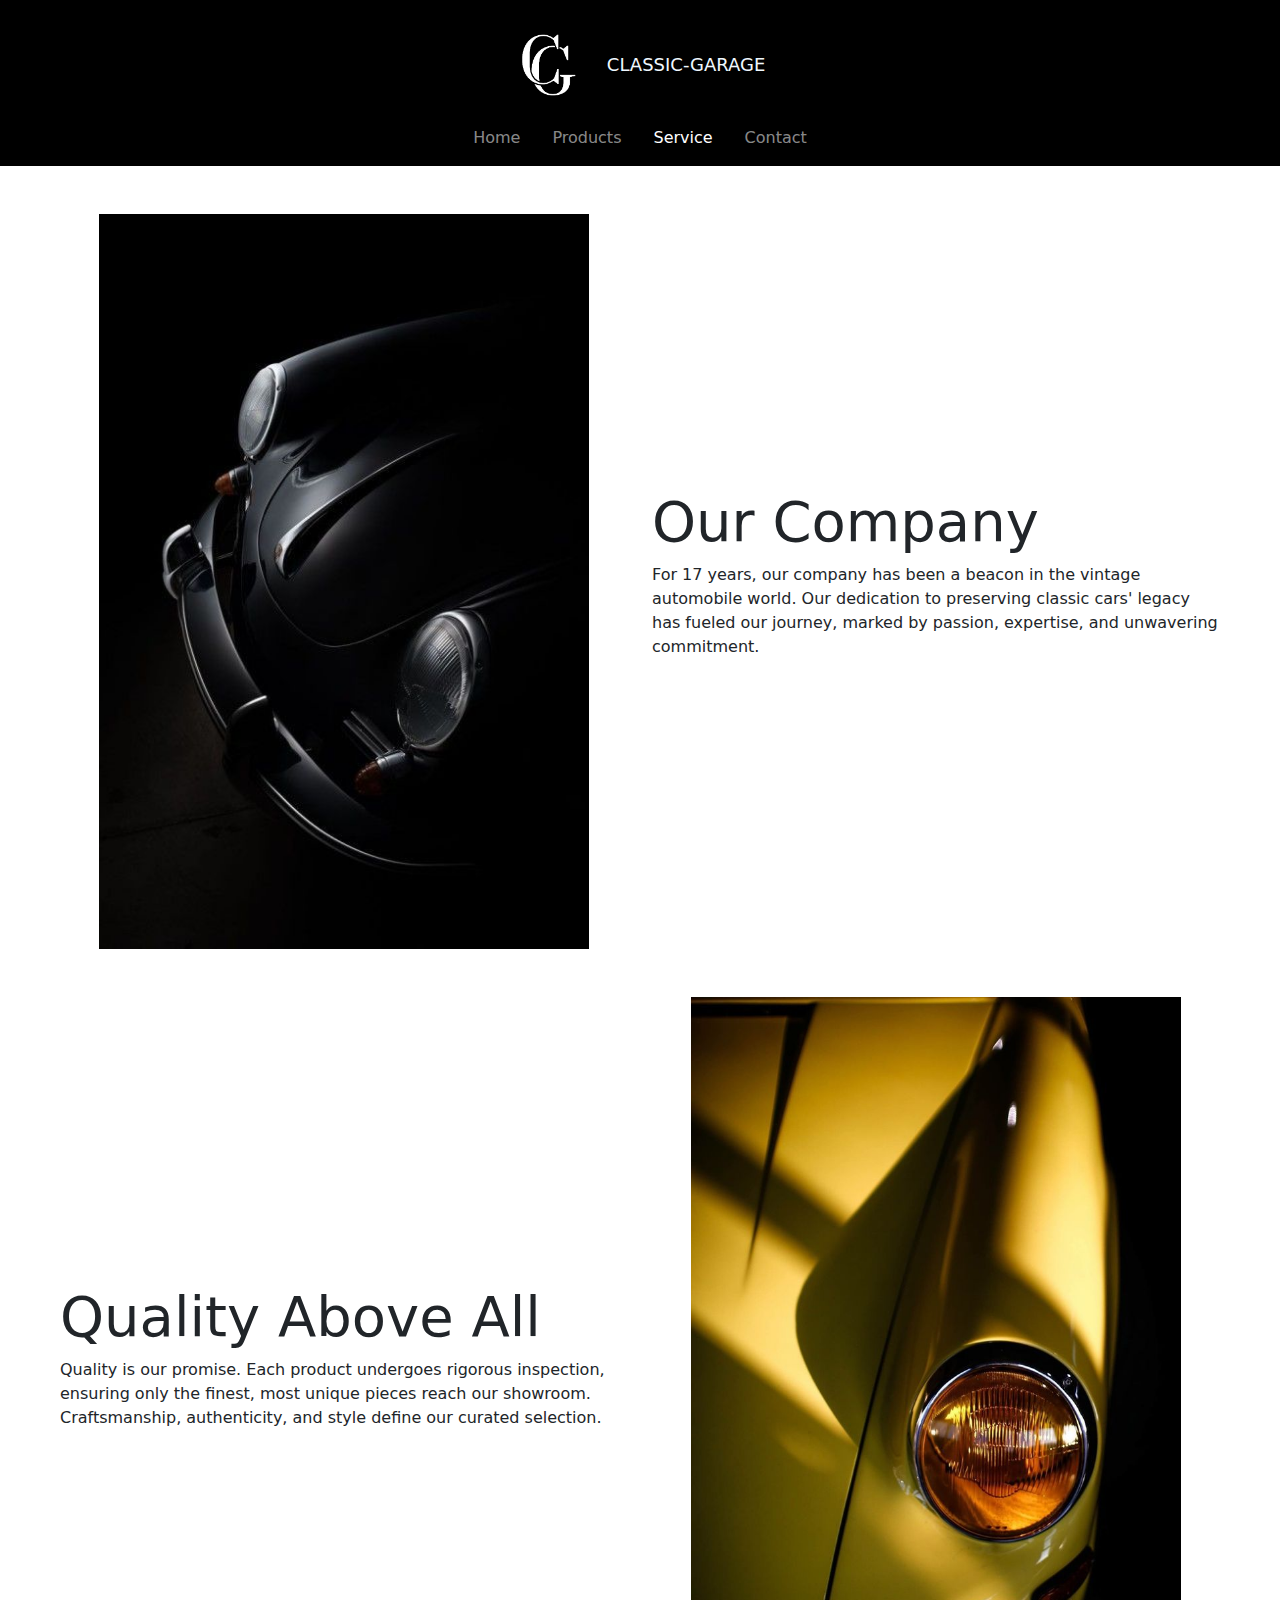
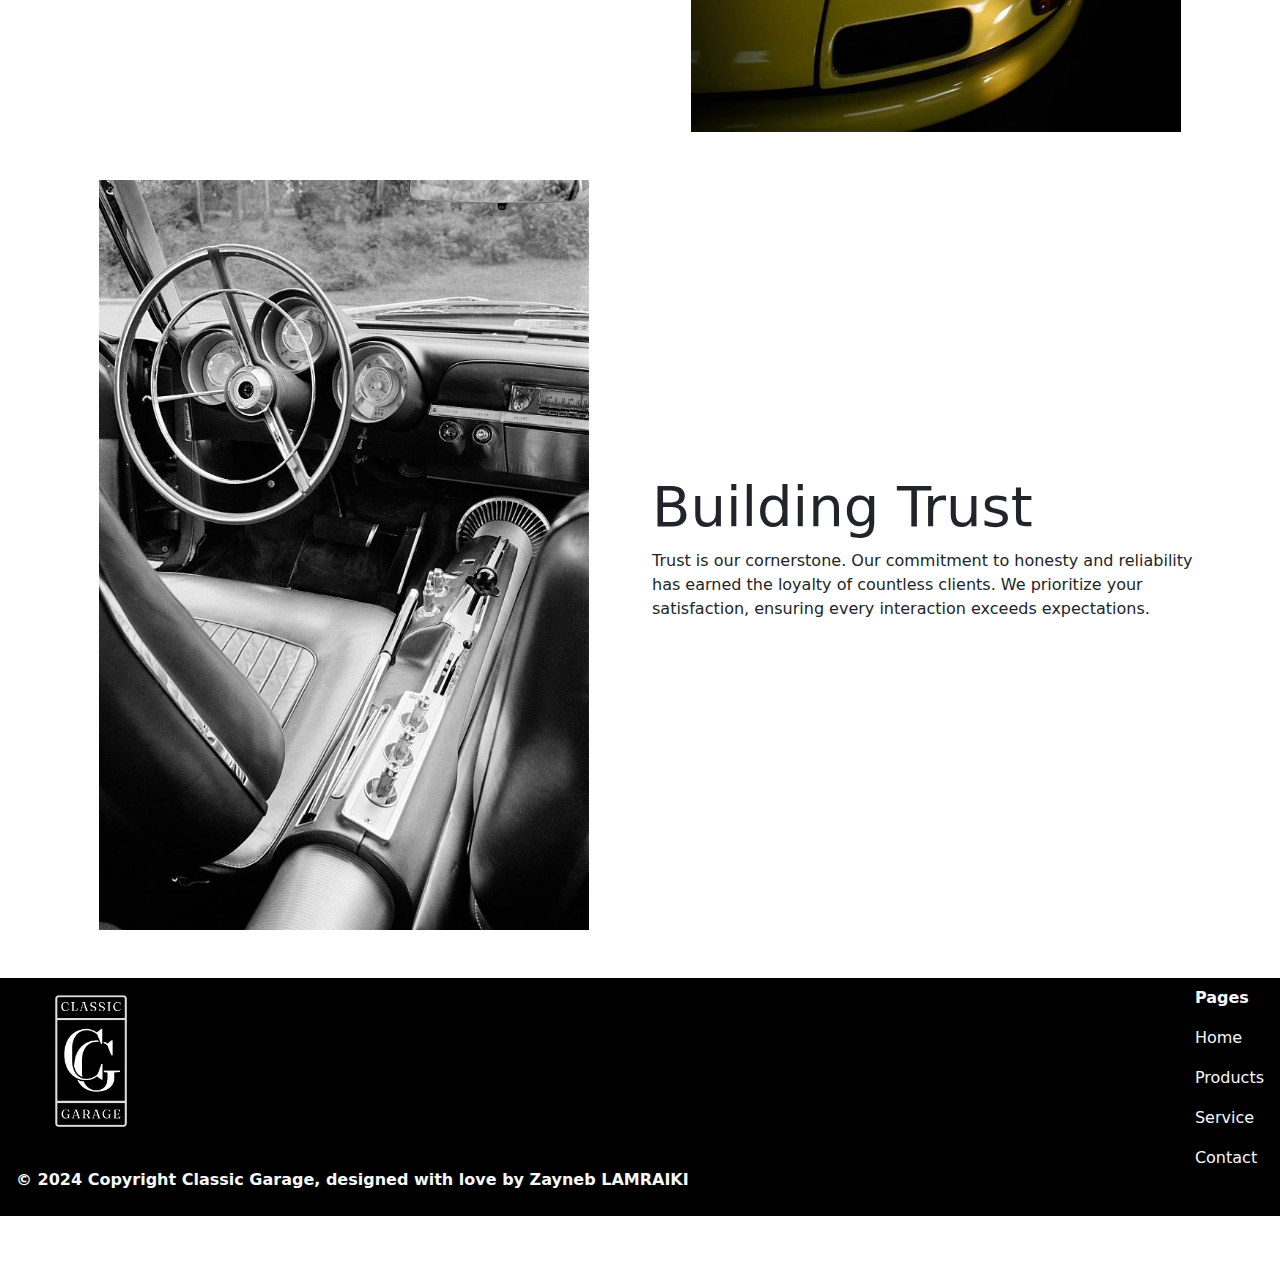
<file: service.html>
<!DOCTYPE html>
<html lang="en">
<head>
    <meta charset="UTF-8">
    <meta name="viewport" content="width=device-width, initial-scale=1.0">
    <link href="https://cdn.jsdelivr.net/npm/bootstrap@5.3.3/dist/css/bootstrap.min.css" rel="stylesheet" integrity="sha384-QWTKZyjpPEjISv5WaRU9OFeRpok6YctnYmDr5pNlyT2bRjXh0JMhjY6hW+ALEwIH" crossorigin="anonymous">
    <link rel="stylesheet" href="ana.css">
    <title>Service</title>
</head>
<body>
    
<!--navbar-->
<div>
 <nav class="navbar navbar-expand-lg navbar-dark " style="padding-top: 30px; padding-bottom: 1px; background-color: black;" id="navbar">
    <div class="container">
        <!-- Logo & Name -->
        <div class="row justify-content-center align-items-center" style="margin-left: auto; margin-right: auto; width: 50%;">
            <div class="col-lg-12 text-center mb-3 mb-lg-0">
                <a class="navbar-brand" href="index.html">
                    <img src="GarageClassic (2).png" height="70" width="auto" alt="Classic Garage Logo">
                </a>
                <span class="ms-1" style="color: aliceblue; font-size :large;">CLASSIC-GARAGE</span>
            </div>
        </div>
    </div>
 </nav>

 <nav class="navbar navbar-expand-lg navbar-dark " style="padding-top: 1px; background-color: black" id="navbar" >
    <div class="container">
         <!--links-->
        <div class="d-block w-100" >
                <ul class="navbar-nav d-flex justify-content-center align-items-center pt-3 " style="margin-left: auto; margin-right: auto; width: 50%;">
                    <li class="nav-item mx-2">
                        <a class="nav-link " href="index.html">Home</a>
                    </li>
                    <li class="nav-item mx-2">
                        <a class="nav-link" href="products.html">Products</a>
                    </li>
                    <li class="nav-item mx-2">
                        <a class="nav-link active" href="service.html">Service</a>
                    </li>
                    <li class="nav-item mx-2">
                        <a class="nav-link " href="contact.html">Contact</a>
                    </li>
                </ul>
        </div> 
    </div>
 </nav>

</div>

<!--text img-->
<div class="container-text-img">
    <div class="row text-start align-items-center my-5  mx-5">
        <div class="col-12 col-md-6">
            <img src="S1.png" class="d-block img-fluid mx-auto" style="width: 490px;" alt="Vintage">
        </div>
        <div class="col-12 col-md-6">
            <h2 class="display-4" style="font: 30px;">Our Company</h2>
            <p>For 17 years, our company has been a beacon in the vintage automobile world. Our dedication to preserving classic cars' legacy has fueled our journey, marked by passion, expertise, and unwavering commitment.</p>
        </div>
    </div>

    <div class="row text-start align-items-center my-5 mx-5">
        <div class="col-12 col-md-6">
            <h2 class="display-4" style="font:30px;">Quality Above All</h2>
            <p>Quality is our promise. Each product undergoes rigorous inspection, ensuring only the finest, most unique pieces reach our showroom. Craftsmanship, authenticity, and style define our curated selection.</p>
        </div>
        <div class="col-12 col-md-6">
            <img src="S3.png" class="d-block img-fluid mx-auto" style="width: 490px;" alt="Classic">
        </div>
    </div>

    <div class="row text-start align-items-center my-5  mx-5">
        <div class="col-12 col-md-6">
            <img src="service2.png" class="d-block img-fluid mx-auto" style="width: 490px;" alt="Vintage">
        </div>
        <div class="col-12 col-md-6">
            <h2 class="display-4" style="font: 30px;">Building Trust</h2>
            <p>Trust is our cornerstone. Our commitment to honesty and reliability has earned the loyalty of countless clients. We prioritize your satisfaction, ensuring every interaction exceeds expectations.</p>
        </div>
    </div>
</div>

<!--footer-->
<footer class="footer" style="background-color: black; margin: 0 ;padding : 0">
    <div class="d-flex justify-content-between my-5 text-start flex-wrap">
        <ul class="nav flex-column">
            <li class="nav-item">
                <a href="index.html" class="nav-link text-muted">
                    <img src="GarageClassic.png" height="150" alt="Classic Garage Logo">
                </a>
            </li>
            <li class="fw-bold nav-item">
                <p class="nav-link text-light mt-3">
                © 2024 Copyright Classic Garage, designed with love by Zayneb LAMRAIKI 
                </p>
            </li>
        </ul>
        <ul class="nav flex-column">
            <li class="fw-bold nav-item">
               <a href="#" class="nav-link text-light">Pages</a>
            </li>
            <li class="nav-item">
               <a href="index.html" class="nav-link text-light">Home</a>
            </li>
            <li class="nav-item">
               <a href="products.html" class="nav-link text-light">Products</a>
            </li>
            <li class="nav-item">
               <a href="service.html" class="nav-link text-light">Service</a>
            </li>
            <li class="nav-item">
               <a href="contact.html" class="nav-link text-light">Contact</a>
            </li>
        </ul>
    </div>
</footer>

<script src="https://cdn.jsdelivr.net/npm/@popperjs/core@2.9.3/dist/umd/popper.min.js"></script>
<script src="https://stackpath.bootstrapcdn.com/bootstrap/5.3.3/js/bootstrap.min.js" integrity="sha384-vlvcdd2V5Ctza7uFKFj3BjEE7t9wiSfSH7xCjL0eGZthtVm3REwM0dmW0d2umclP" crossorigin="anonymous"></script>


<?html
?>
</body>
</html>
</file>
<file: ana.css>
.body{
    margin: 0;
    padding: 0;
}
.footer{
    background-color: black;
}
#contactButton{
    max-width: 25em;
}
#price{
    color: rgb(10, 196, 72);
}
#single-product{
    size: 70%;
}
</file>
